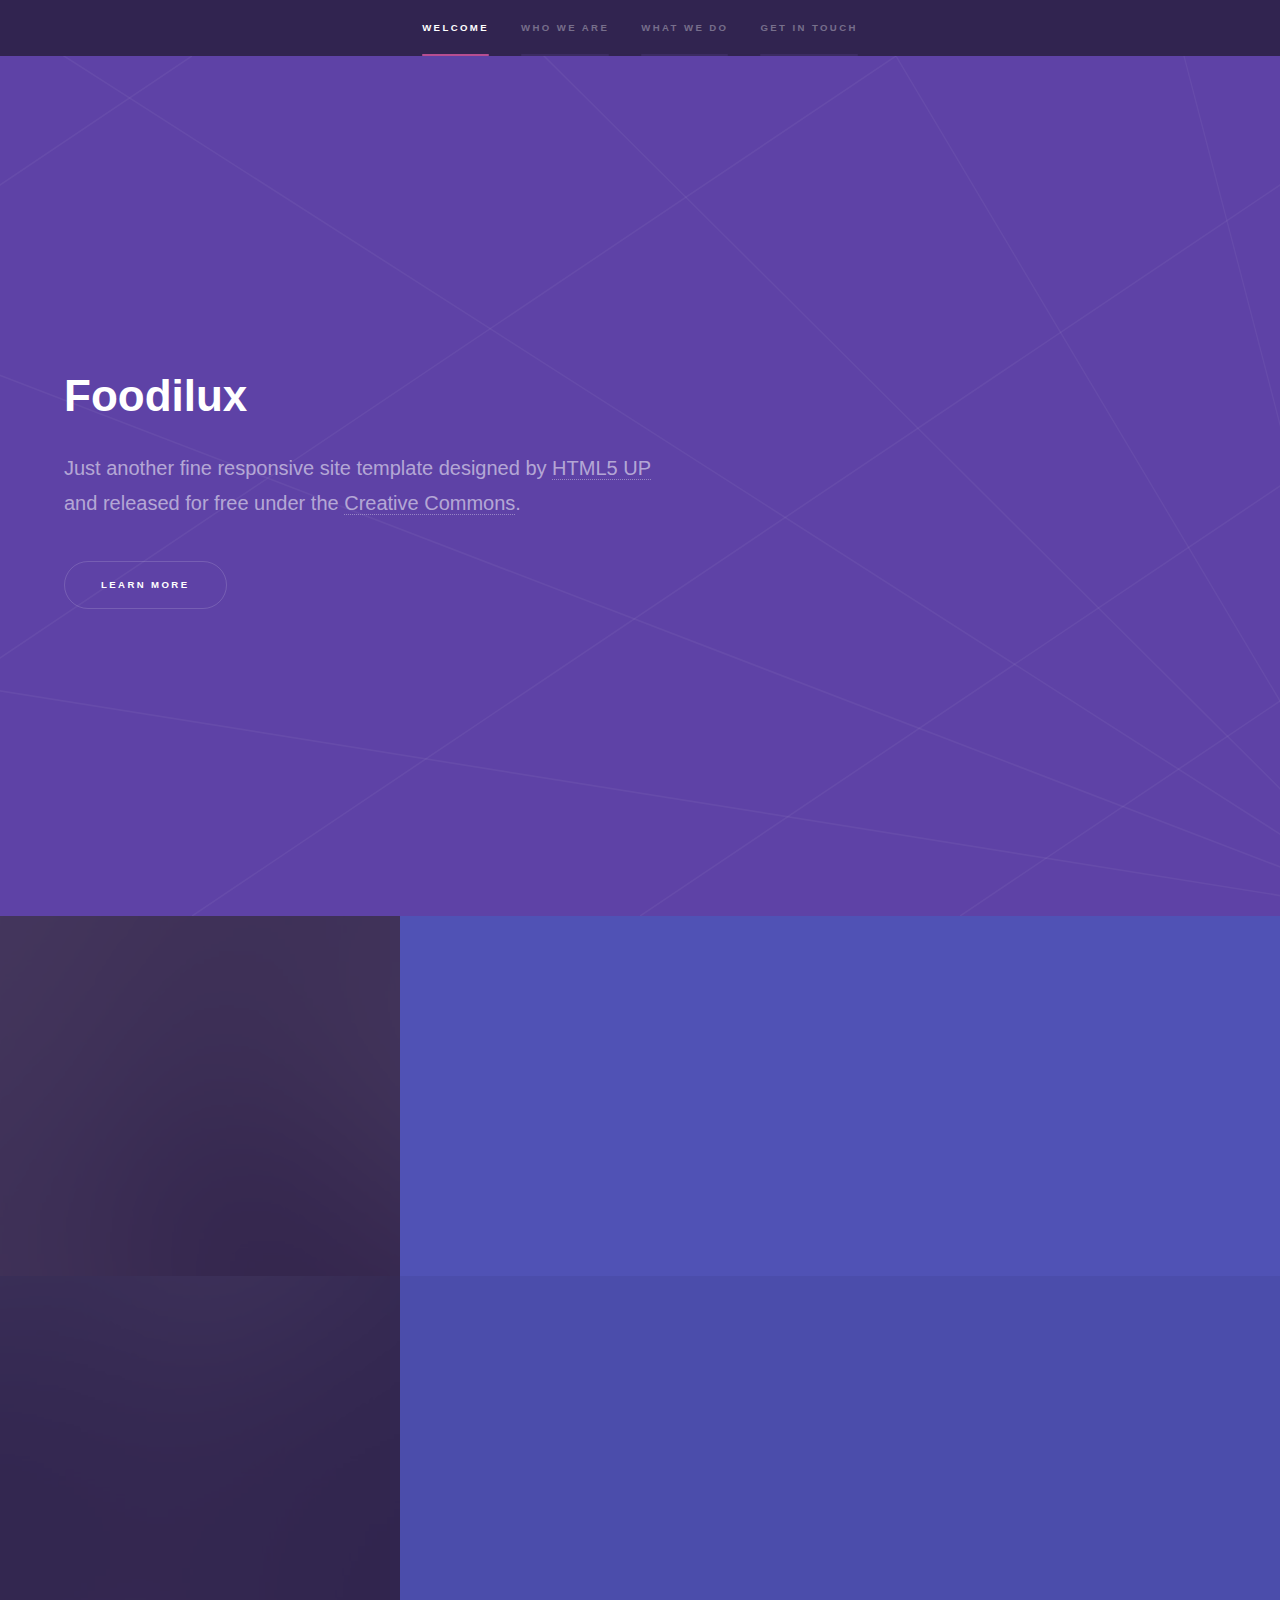
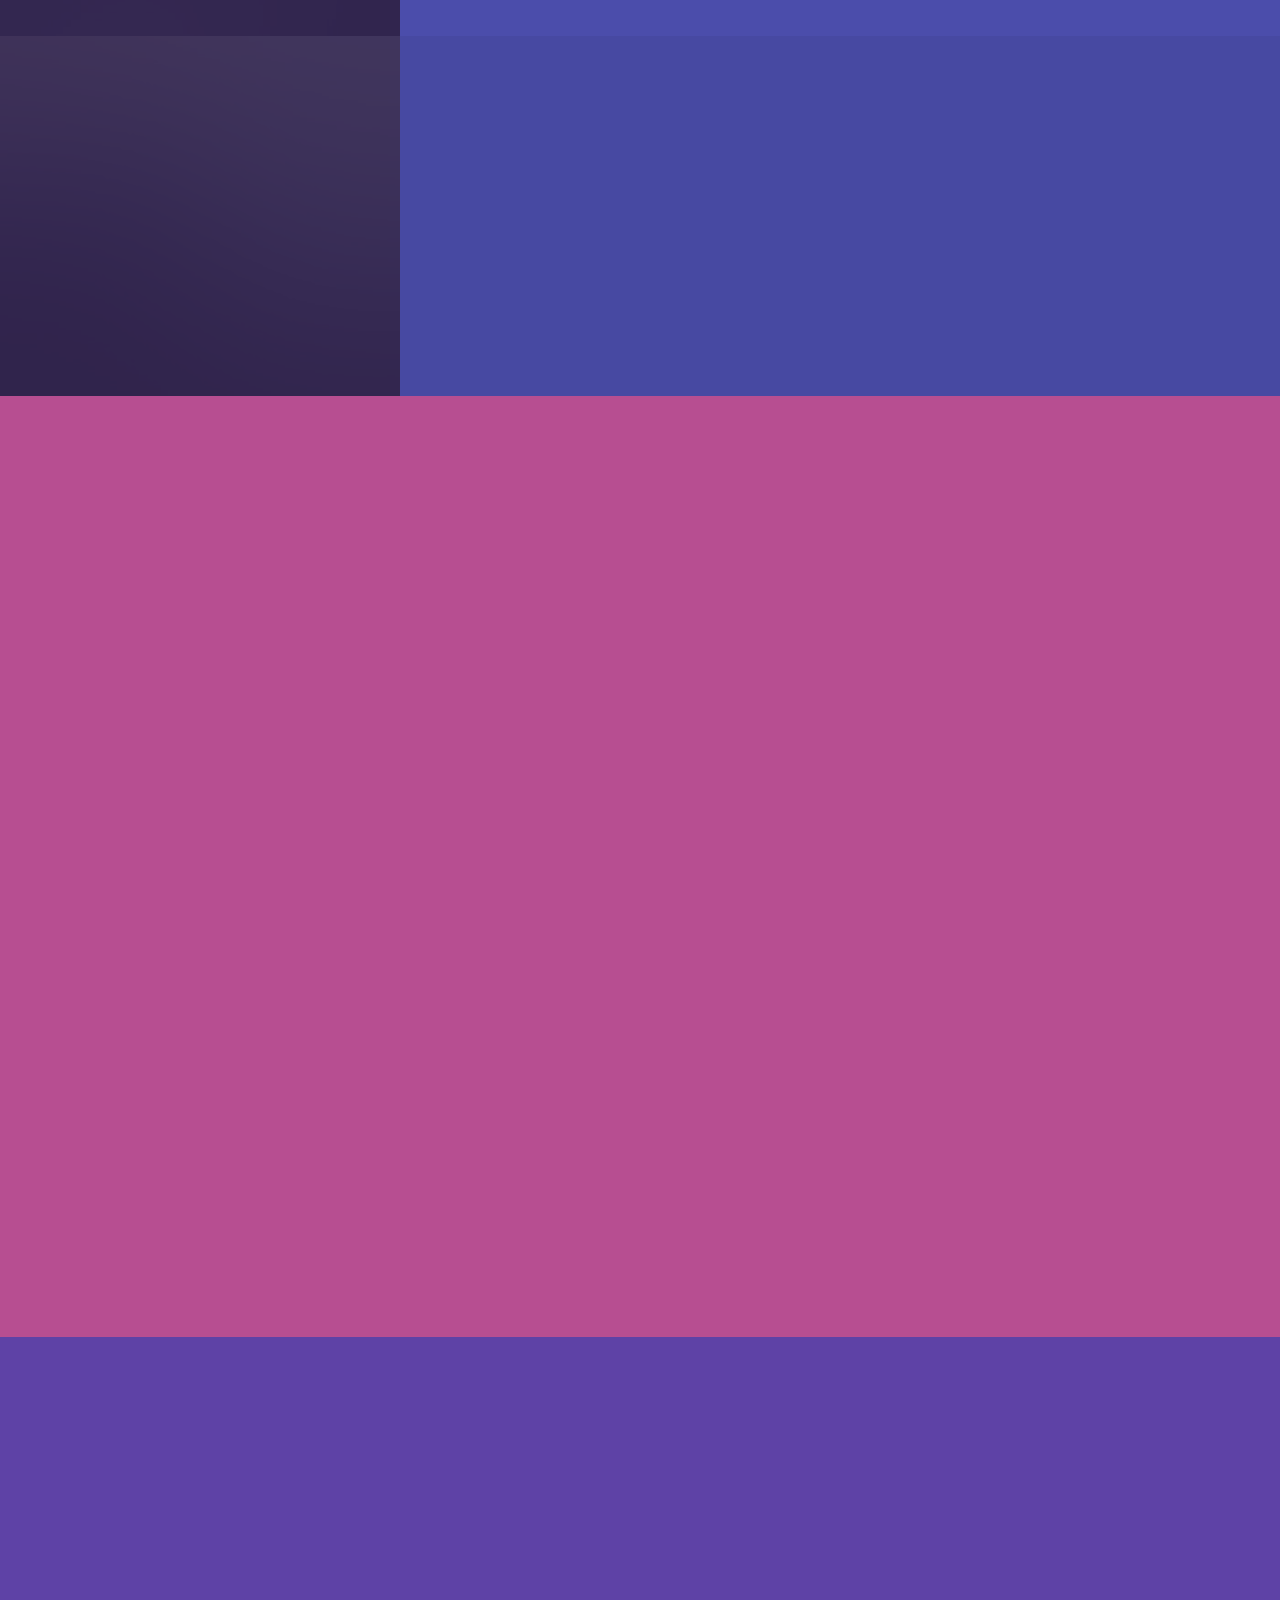
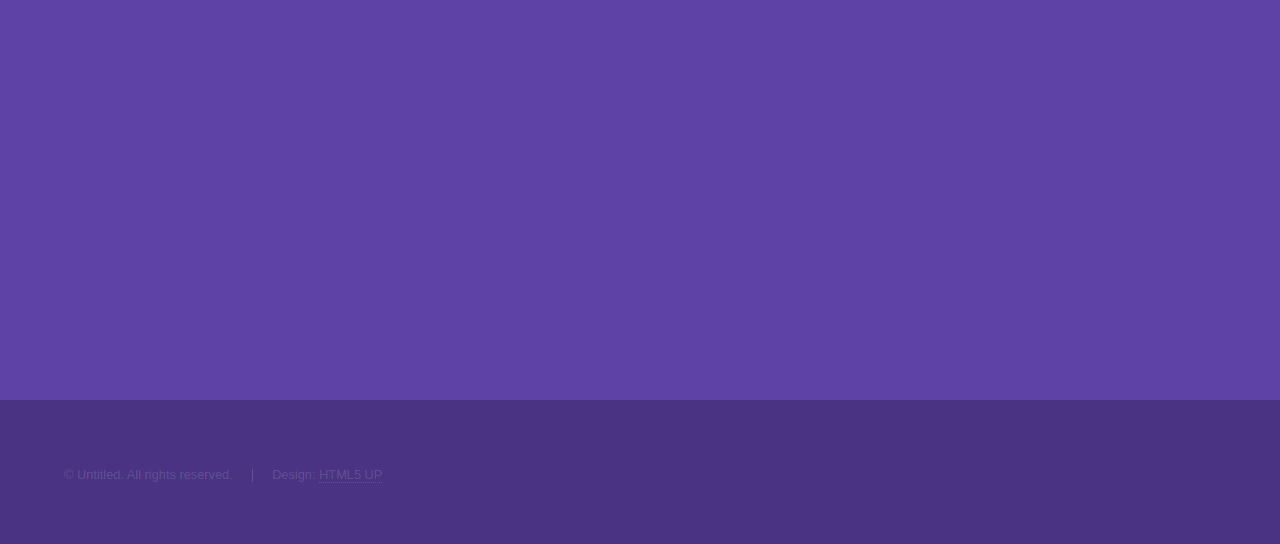
<file: index.html>
<!DOCTYPE HTML>
<!--
	Foodilux by HTML5 UP
	html5up.net | @ajlkn
	Free for personal and commercial use under the CCA 3.0 license (html5up.net/license)
-->
<html>
	<head>
		<title>Foodilux by HTML5 UP</title>
		<meta charset="utf-8" />
		<meta name="viewport" content="width=device-width, initial-scale=1, user-scalable=no" />
		<link rel="stylesheet" href="assets/css/main.css" />
		<noscript><link rel="stylesheet" href="assets/css/noscript.css" /></noscript>
	</head>
	<body class="is-preload">

		<!-- Sidebar -->
			<section id="sidebar">
				<div class="inner">
					<nav>
						<ul>
							<li><a href="#intro">Welcome</a></li>
							<li><a href="#one">Who we are</a></li>
							<li><a href="#two">What we do</a></li>
							<li><a href="#three">Get in touch</a></li>
						</ul>
					</nav>
				</div>
			</section>

		<!-- Wrapper -->
			<div id="wrapper">

				<!-- Intro -->
					<section id="intro" class="wrapper style1 fullscreen fade-up">
						<div class="inner">
							<h1>Foodilux</h1>
							<p>Just another fine responsive site template designed by <a href="http://html5up.net">HTML5 UP</a><br />
							and released for free under the <a href="http://html5up.net/license">Creative Commons</a>.</p>
							<ul class="actions">
								<li><a href="#one" class="button scrolly">Learn more</a></li>
							</ul>
						</div>
					</section>

				<!-- One -->
					<section id="one" class="wrapper style2 spotlights">
						<section>
							<a href="#" class="image"><img src="images/pic01.jpg" alt="" data-position="center center" /></a>
							<div class="content">
								<div class="inner">
									<h2>Sed ipsum dolor</h2>
									<p>Phasellus convallis elit id ullamcorper pulvinar. Duis aliquam turpis mauris, eu ultricies erat malesuada quis. Aliquam dapibus.</p>
									<ul class="actions">
										<li><a href="generic.html" class="button">Learn more</a></li>
									</ul>
								</div>
							</div>
						</section>
						<section>
							<a href="#" class="image"><img src="images/pic02.jpg" alt="" data-position="top center" /></a>
							<div class="content">
								<div class="inner">
									<h2>Feugiat consequat</h2>
									<p>Phasellus convallis elit id ullamcorper pulvinar. Duis aliquam turpis mauris, eu ultricies erat malesuada quis. Aliquam dapibus.</p>
									<ul class="actions">
										<li><a href="generic.html" class="button">Learn more</a></li>
									</ul>
								</div>
							</div>
						</section>
						<section>
							<a href="#" class="image"><img src="images/pic03.jpg" alt="" data-position="25% 25%" /></a>
							<div class="content">
								<div class="inner">
									<h2>Ultricies aliquam</h2>
									<p>Phasellus convallis elit id ullamcorper pulvinar. Duis aliquam turpis mauris, eu ultricies erat malesuada quis. Aliquam dapibus.</p>
									<ul class="actions">
										<li><a href="generic.html" class="button">Learn more</a></li>
									</ul>
								</div>
							</div>
						</section>
					</section>

				<!-- Two -->
					<section id="two" class="wrapper style3 fade-up">
						<div class="inner">
							<h2>What we do</h2>
							<p>Phasellus convallis elit id ullamcorper pulvinar. Duis aliquam turpis mauris, eu ultricies erat malesuada quis. Aliquam dapibus, lacus eget hendrerit bibendum, urna est aliquam sem, sit amet imperdiet est velit quis lorem.</p>
							<div class="features">
								<section>
									<span class="icon solid major fa-code"></span>
									<h3>Lorem ipsum amet</h3>
									<p>Phasellus convallis elit id ullam corper amet et pulvinar. Duis aliquam turpis mauris, sed ultricies erat dapibus.</p>
								</section>
								<section>
									<span class="icon solid major fa-lock"></span>
									<h3>Aliquam sed nullam</h3>
									<p>Phasellus convallis elit id ullam corper amet et pulvinar. Duis aliquam turpis mauris, sed ultricies erat dapibus.</p>
								</section>
								<section>
									<span class="icon solid major fa-cog"></span>
									<h3>Sed erat ullam corper</h3>
									<p>Phasellus convallis elit id ullam corper amet et pulvinar. Duis aliquam turpis mauris, sed ultricies erat dapibus.</p>
								</section>
								<section>
									<span class="icon solid major fa-desktop"></span>
									<h3>Veroeros quis lorem</h3>
									<p>Phasellus convallis elit id ullam corper amet et pulvinar. Duis aliquam turpis mauris, sed ultricies erat dapibus.</p>
								</section>
								<section>
									<span class="icon solid major fa-link"></span>
									<h3>Urna quis bibendum</h3>
									<p>Phasellus convallis elit id ullam corper amet et pulvinar. Duis aliquam turpis mauris, sed ultricies erat dapibus.</p>
								</section>
								<section>
									<span class="icon major fa-gem"></span>
									<h3>Aliquam urna dapibus</h3>
									<p>Phasellus convallis elit id ullam corper amet et pulvinar. Duis aliquam turpis mauris, sed ultricies erat dapibus.</p>
								</section>
							</div>
							<ul class="actions">
								<li><a href="generic.html" class="button">Learn more</a></li>
							</ul>
						</div>
					</section>

				<!-- Three -->
					<section id="three" class="wrapper style1 fade-up">
						<div class="inner">
							<h2>Get in touch</h2>
							<p>Phasellus convallis elit id ullamcorper pulvinar. Duis aliquam turpis mauris, eu ultricies erat malesuada quis. Aliquam dapibus, lacus eget hendrerit bibendum, urna est aliquam sem, sit amet imperdiet est velit quis lorem.</p>
							<div class="split style1">
								<section>
									<form method="post" action="#">
										<div class="fields">
											<div class="field half">
												<label for="name">Name</label>
												<input type="text" name="name" id="name" />
											</div>
											<div class="field half">
												<label for="email">Email</label>
												<input type="text" name="email" id="email" />
											</div>
											<div class="field">
												<label for="message">Message</label>
												<textarea name="message" id="message" rows="5"></textarea>
											</div>
										</div>
										<ul class="actions">
											<li><a href="" class="button submit">Send Message</a></li>
										</ul>
									</form>
								</section>
								<section>
									<ul class="contact">
										<li>
											<h3>Address</h3>
											<span>12345 Somewhere Road #654<br />
											Nashville, TN 00000-0000<br />
											USA</span>
										</li>
										<li>
											<h3>Email</h3>
											<a href="#">user@untitled.tld</a>
										</li>
										<li>
											<h3>Phone</h3>
											<span>(000) 000-0000</span>
										</li>
										<li>
											<h3>Social</h3>
											<ul class="icons">
												<li><a href="#" class="icon brands fa-twitter"><span class="label">Twitter</span></a></li>
												<li><a href="#" class="icon brands fa-facebook-f"><span class="label">Facebook</span></a></li>
												<li><a href="#" class="icon brands fa-github"><span class="label">GitHub</span></a></li>
												<li><a href="#" class="icon brands fa-instagram"><span class="label">Instagram</span></a></li>
												<li><a href="#" class="icon brands fa-linkedin-in"><span class="label">LinkedIn</span></a></li>
											</ul>
										</li>
									</ul>
								</section>
							</div>
						</div>
					</section>

			</div>

		<!-- Footer -->
			<footer id="footer" class="wrapper style1-alt">
				<div class="inner">
					<ul class="menu">
						<li>&copy; Untitled. All rights reserved.</li><li>Design: <a href="http://html5up.net">HTML5 UP</a></li>
					</ul>
				</div>
			</footer>

		<!-- Scripts -->
			<script src="assets/js/jquery.min.js"></script>
			<script src="assets/js/jquery.scrollex.min.js"></script>
			<script src="assets/js/jquery.scrolly.min.js"></script>
			<script src="assets/js/browser.min.js"></script>
			<script src="assets/js/breakpoints.min.js"></script>
			<script src="assets/js/util.js"></script>
			<script src="assets/js/main.js"></script>

	</body>
</html>
</file>
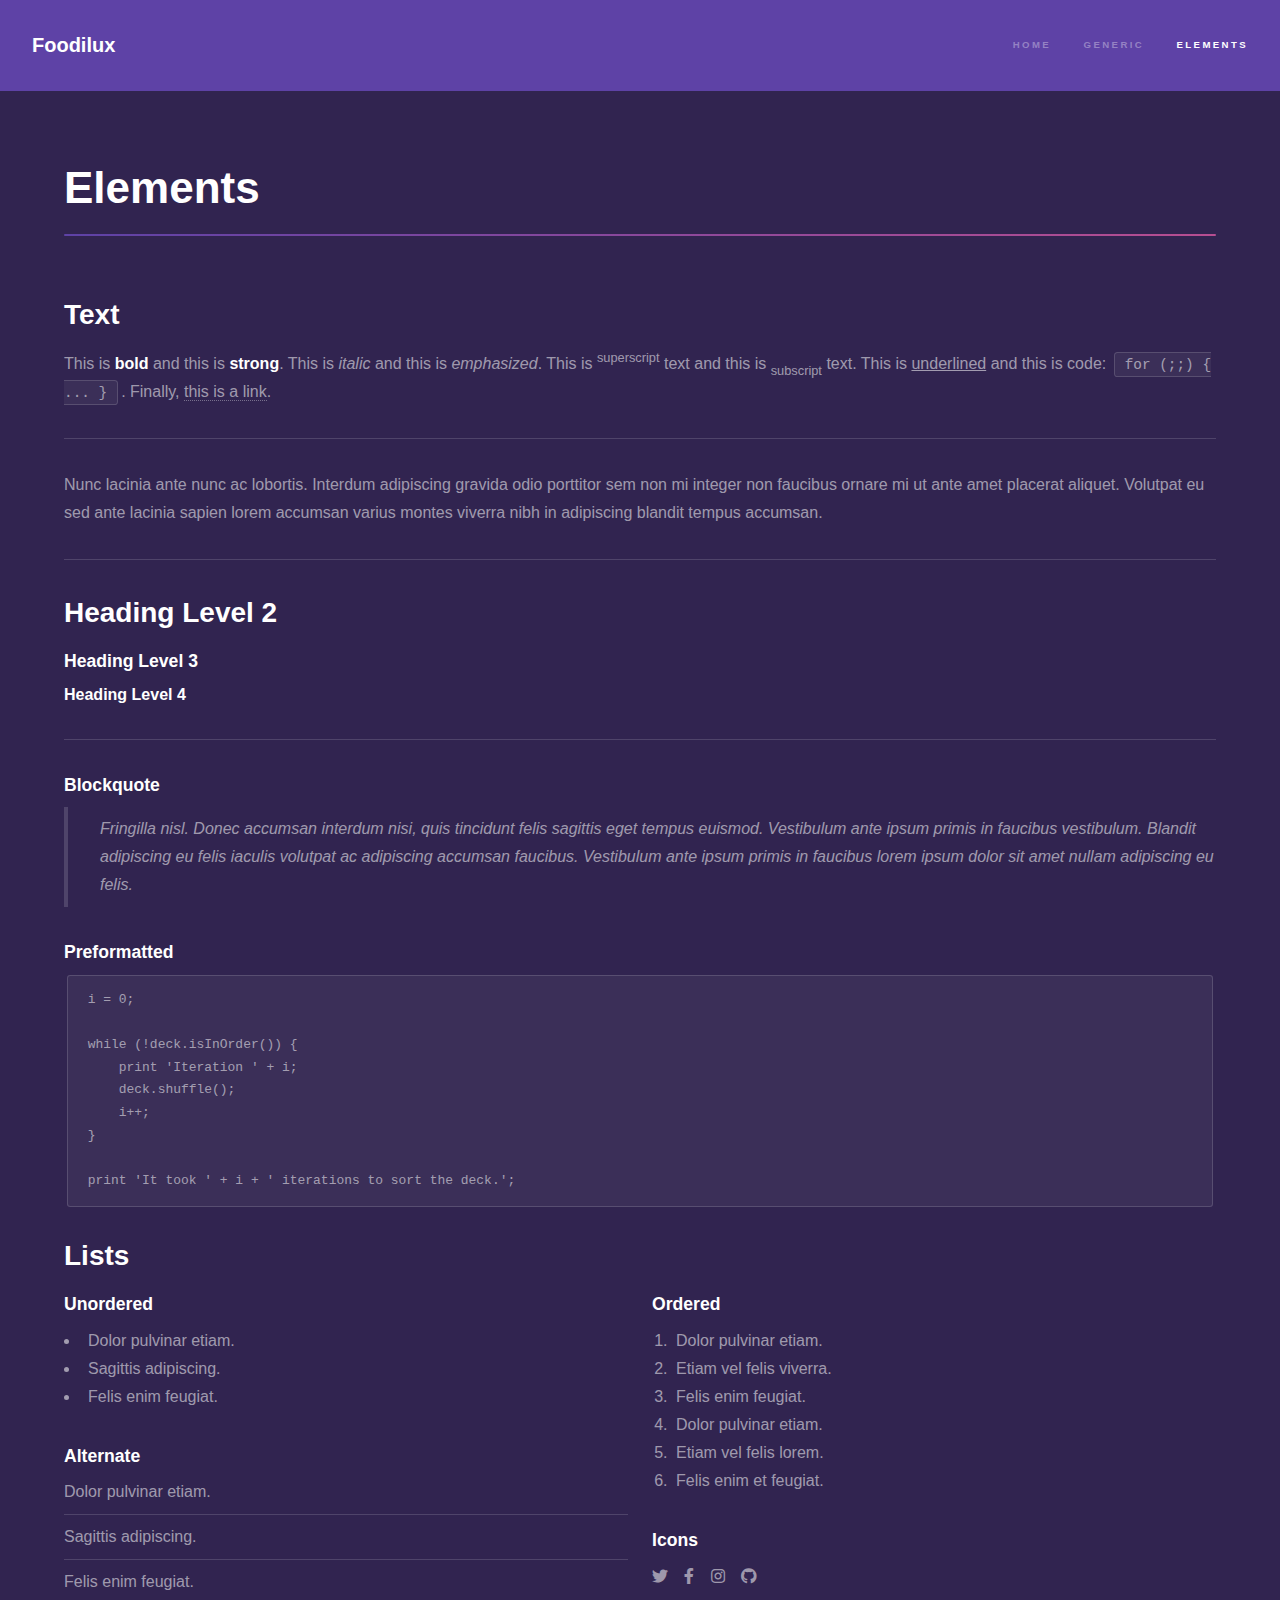
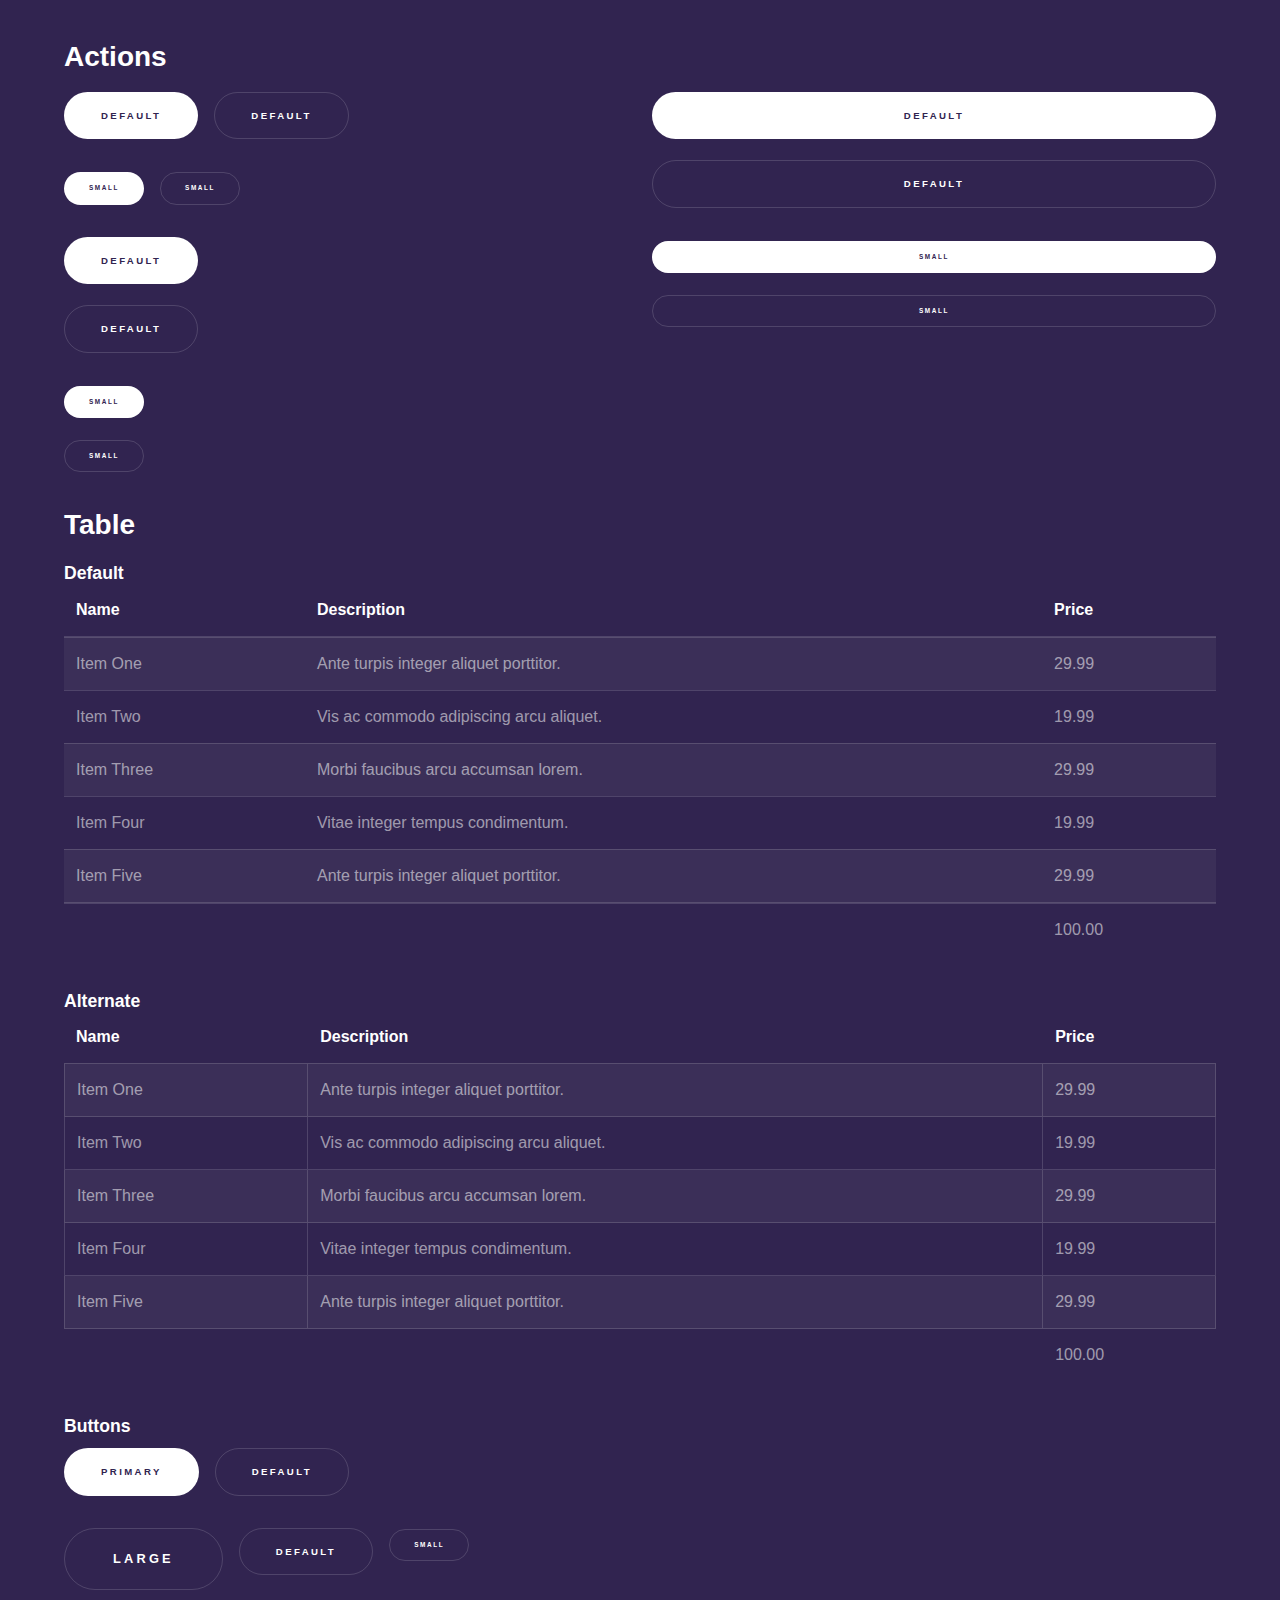
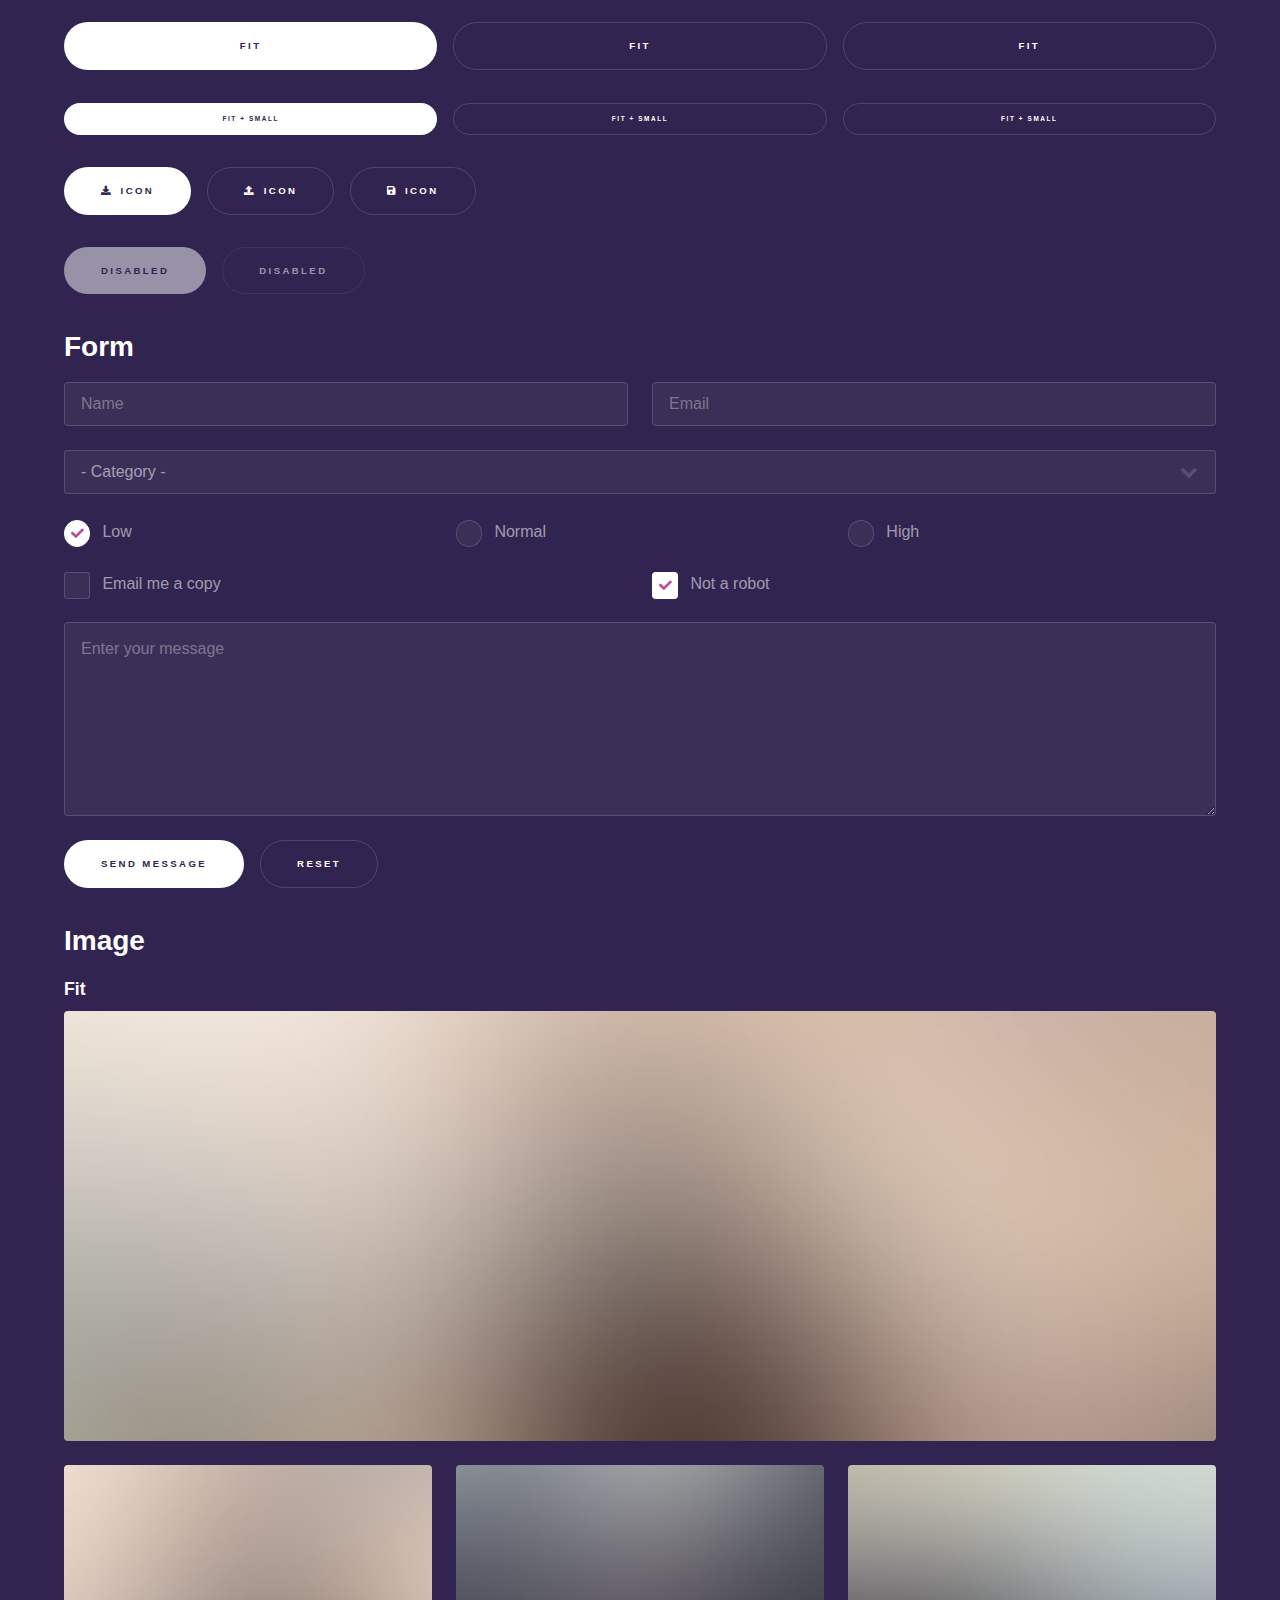
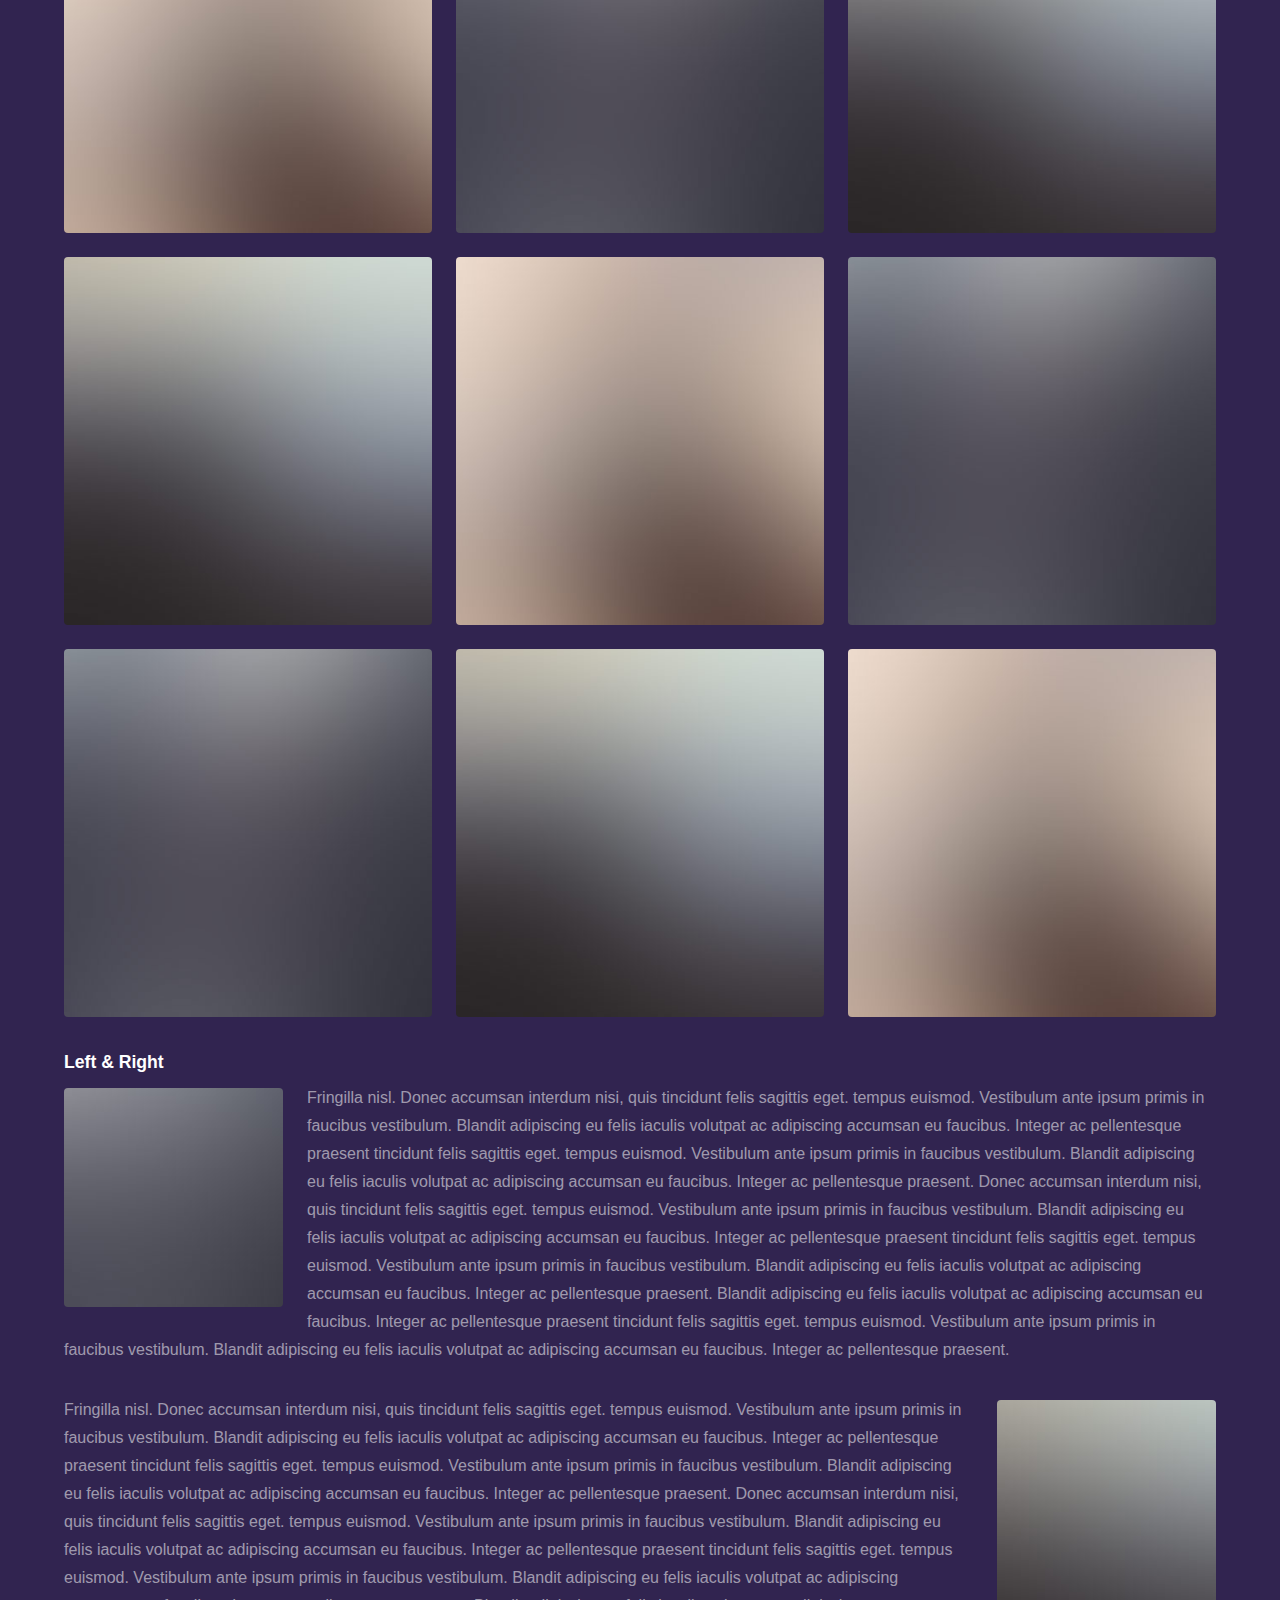
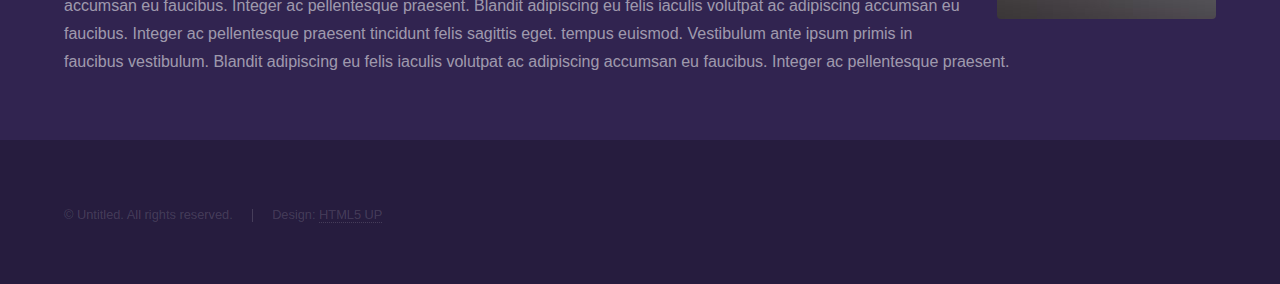
<file: elements.html>
<!DOCTYPE HTML>
<!--
	Foodilux by HTML5 UP
	html5up.net | @ajlkn
	Free for personal and commercial use under the CCA 3.0 license (html5up.net/license)
-->
<html>
	<head>
		<title>Elements - Foodilux by HTML5 UP</title>
		<meta charset="utf-8" />
		<meta name="viewport" content="width=device-width, initial-scale=1, user-scalable=no" />
		<link rel="stylesheet" href="assets/css/main.css" />
		<noscript><link rel="stylesheet" href="assets/css/noscript.css" /></noscript>
	</head>
	<body class="is-preload">

		<!-- Header -->
			<header id="header">
				<a href="index.html" class="title">Foodilux</a>
				<nav>
					<ul>
						<li><a href="index.html">Home</a></li>
						<li><a href="generic.html">Generic</a></li>
						<li><a href="elements.html"  class="active">Elements</a></li>
					</ul>
				</nav>
			</header>

		<!-- Wrapper -->
			<div id="wrapper">

				<!-- Main -->
					<section id="main" class="wrapper">
						<div class="inner">
							<h1 class="major">Elements</h1>

							<!-- Text -->
								<section>
									<h2>Text</h2>
									<p>This is <b>bold</b> and this is <strong>strong</strong>. This is <i>italic</i> and this is <em>emphasized</em>.
									This is <sup>superscript</sup> text and this is <sub>subscript</sub> text.
									This is <u>underlined</u> and this is code: <code>for (;;) { ... }</code>. Finally, <a href="#">this is a link</a>.</p>
									<hr />
									<p>Nunc lacinia ante nunc ac lobortis. Interdum adipiscing gravida odio porttitor sem non mi integer non faucibus ornare mi ut ante amet placerat aliquet. Volutpat eu sed ante lacinia sapien lorem accumsan varius montes viverra nibh in adipiscing blandit tempus accumsan.</p>
									<hr />
									<h2>Heading Level 2</h2>
									<h3>Heading Level 3</h3>
									<h4>Heading Level 4</h4>
									<hr />
									<h3>Blockquote</h3>
									<blockquote>Fringilla nisl. Donec accumsan interdum nisi, quis tincidunt felis sagittis eget tempus euismod. Vestibulum ante ipsum primis in faucibus vestibulum. Blandit adipiscing eu felis iaculis volutpat ac adipiscing accumsan faucibus. Vestibulum ante ipsum primis in faucibus lorem ipsum dolor sit amet nullam adipiscing eu felis.</blockquote>
									<h3>Preformatted</h3>
									<pre><code>i = 0;

while (!deck.isInOrder()) {
    print 'Iteration ' + i;
    deck.shuffle();
    i++;
}

print 'It took ' + i + ' iterations to sort the deck.';</code></pre>
								</section>

							<!-- Lists -->
								<section>
									<h2>Lists</h2>
									<div class="row">
										<div class="col-6 col-12-medium">
											<h3>Unordered</h3>
											<ul>
												<li>Dolor pulvinar etiam.</li>
												<li>Sagittis adipiscing.</li>
												<li>Felis enim feugiat.</li>
											</ul>
											<h3>Alternate</h3>
											<ul class="alt">
												<li>Dolor pulvinar etiam.</li>
												<li>Sagittis adipiscing.</li>
												<li>Felis enim feugiat.</li>
											</ul>
										</div>
										<div class="col-6 col-12-medium">
											<h3>Ordered</h3>
											<ol>
												<li>Dolor pulvinar etiam.</li>
												<li>Etiam vel felis viverra.</li>
												<li>Felis enim feugiat.</li>
												<li>Dolor pulvinar etiam.</li>
												<li>Etiam vel felis lorem.</li>
												<li>Felis enim et feugiat.</li>
											</ol>
											<h3>Icons</h3>
											<ul class="icons">
												<li><a href="#" class="icon brands fa-twitter"><span class="label">Twitter</span></a></li>
												<li><a href="#" class="icon brands fa-facebook-f"><span class="label">Facebook</span></a></li>
												<li><a href="#" class="icon brands fa-instagram"><span class="label">Instagram</span></a></li>
												<li><a href="#" class="icon brands fa-github"><span class="label">Github</span></a></li>
											</ul>
										</div>
									</div>
									<h2>Actions</h2>
									<div class="row">
										<div class="col-6 col-12-medium">
											<ul class="actions">
												<li><a href="#" class="button primary">Default</a></li>
												<li><a href="#" class="button">Default</a></li>
											</ul>
											<ul class="actions small">
												<li><a href="#" class="button primary small">Small</a></li>
												<li><a href="#" class="button small">Small</a></li>
											</ul>
											<ul class="actions stacked">
												<li><a href="#" class="button primary">Default</a></li>
												<li><a href="#" class="button">Default</a></li>
											</ul>
											<ul class="actions stacked">
												<li><a href="#" class="button primary small">Small</a></li>
												<li><a href="#" class="button small">Small</a></li>
											</ul>
										</div>
										<div class="col-6 col-12-medium">
											<ul class="actions stacked">
												<li><a href="#" class="button primary fit">Default</a></li>
												<li><a href="#" class="button fit">Default</a></li>
											</ul>
											<ul class="actions stacked">
												<li><a href="#" class="button primary small fit">Small</a></li>
												<li><a href="#" class="button small fit">Small</a></li>
											</ul>
										</div>
									</div>
								</section>

							<!-- Table -->
								<section>
									<h2>Table</h2>
									<h3>Default</h3>
									<div class="table-wrapper">
										<table>
											<thead>
												<tr>
													<th>Name</th>
													<th>Description</th>
													<th>Price</th>
												</tr>
											</thead>
											<tbody>
												<tr>
													<td>Item One</td>
													<td>Ante turpis integer aliquet porttitor.</td>
													<td>29.99</td>
												</tr>
												<tr>
													<td>Item Two</td>
													<td>Vis ac commodo adipiscing arcu aliquet.</td>
													<td>19.99</td>
												</tr>
												<tr>
													<td>Item Three</td>
													<td> Morbi faucibus arcu accumsan lorem.</td>
													<td>29.99</td>
												</tr>
												<tr>
													<td>Item Four</td>
													<td>Vitae integer tempus condimentum.</td>
													<td>19.99</td>
												</tr>
												<tr>
													<td>Item Five</td>
													<td>Ante turpis integer aliquet porttitor.</td>
													<td>29.99</td>
												</tr>
											</tbody>
											<tfoot>
												<tr>
													<td colspan="2"></td>
													<td>100.00</td>
												</tr>
											</tfoot>
										</table>
									</div>

									<h3>Alternate</h3>
									<div class="table-wrapper">
										<table class="alt">
											<thead>
												<tr>
													<th>Name</th>
													<th>Description</th>
													<th>Price</th>
												</tr>
											</thead>
											<tbody>
												<tr>
													<td>Item One</td>
													<td>Ante turpis integer aliquet porttitor.</td>
													<td>29.99</td>
												</tr>
												<tr>
													<td>Item Two</td>
													<td>Vis ac commodo adipiscing arcu aliquet.</td>
													<td>19.99</td>
												</tr>
												<tr>
													<td>Item Three</td>
													<td> Morbi faucibus arcu accumsan lorem.</td>
													<td>29.99</td>
												</tr>
												<tr>
													<td>Item Four</td>
													<td>Vitae integer tempus condimentum.</td>
													<td>19.99</td>
												</tr>
												<tr>
													<td>Item Five</td>
													<td>Ante turpis integer aliquet porttitor.</td>
													<td>29.99</td>
												</tr>
											</tbody>
											<tfoot>
												<tr>
													<td colspan="2"></td>
													<td>100.00</td>
												</tr>
											</tfoot>
										</table>
									</div>
								</section>

							<!-- Buttons -->
								<section>
									<h3>Buttons</h3>
									<ul class="actions">
										<li><a href="#" class="button primary">Primary</a></li>
										<li><a href="#" class="button">Default</a></li>
									</ul>
									<ul class="actions">
										<li><a href="#" class="button large">Large</a></li>
										<li><a href="#" class="button">Default</a></li>
										<li><a href="#" class="button small">Small</a></li>
									</ul>
									<ul class="actions fit">
										<li><a href="#" class="button primary fit">Fit</a></li>
										<li><a href="#" class="button fit">Fit</a></li>
										<li><a href="#" class="button fit">Fit</a></li>
									</ul>
									<ul class="actions fit small">
										<li><a href="#" class="button primary fit small">Fit + Small</a></li>
										<li><a href="#" class="button fit small">Fit + Small</a></li>
										<li><a href="#" class="button fit small">Fit + Small</a></li>
									</ul>
									<ul class="actions">
										<li><a href="#" class="button primary icon solid fa-download">Icon</a></li>
										<li><a href="#" class="button icon solid fa-upload">Icon</a></li>
										<li><a href="#" class="button icon solid fa-save">Icon</a></li>
									</ul>
									<ul class="actions">
										<li><span class="button primary disabled">Disabled</span></li>
										<li><span class="button disabled">Disabled</span></li>
									</ul>
								</section>

							<!-- Form -->
								<section>
									<h2>Form</h2>
									<form method="post" action="#">
										<div class="row gtr-uniform">
											<div class="col-6 col-12-xsmall">
												<input type="text" name="demo-name" id="demo-name" value="" placeholder="Name" />
											</div>
											<div class="col-6 col-12-xsmall">
												<input type="email" name="demo-email" id="demo-email" value="" placeholder="Email" />
											</div>
											<div class="col-12">
												<select name="demo-category" id="demo-category">
													<option value="">- Category -</option>
													<option value="1">Manufacturing</option>
													<option value="1">Shipping</option>
													<option value="1">Administration</option>
													<option value="1">Human Resources</option>
												</select>
											</div>
											<div class="col-4 col-12-small">
												<input type="radio" id="demo-priority-low" name="demo-priority" checked>
												<label for="demo-priority-low">Low</label>
											</div>
											<div class="col-4 col-12-small">
												<input type="radio" id="demo-priority-normal" name="demo-priority">
												<label for="demo-priority-normal">Normal</label>
											</div>
											<div class="col-4 col-12-small">
												<input type="radio" id="demo-priority-high" name="demo-priority">
												<label for="demo-priority-high">High</label>
											</div>
											<div class="col-6 col-12-small">
												<input type="checkbox" id="demo-copy" name="demo-copy">
												<label for="demo-copy">Email me a copy</label>
											</div>
											<div class="col-6 col-12-small">
												<input type="checkbox" id="demo-human" name="demo-human" checked>
												<label for="demo-human">Not a robot</label>
											</div>
											<div class="col-12">
												<textarea name="demo-message" id="demo-message" placeholder="Enter your message" rows="6"></textarea>
											</div>
											<div class="col-12">
												<ul class="actions">
													<li><input type="submit" value="Send Message" class="primary" /></li>
													<li><input type="reset" value="Reset" /></li>
												</ul>
											</div>
										</div>
									</form>
								</section>

							<!-- Image -->
								<section>
									<h2>Image</h2>
									<h3>Fit</h3>
									<div class="box alt">
										<div class="row gtr-uniform">
											<div class="col-12"><span class="image fit"><img src="images/pic04.jpg" alt="" /></span></div>
											<div class="col-4"><span class="image fit"><img src="images/pic01.jpg" alt="" /></span></div>
											<div class="col-4"><span class="image fit"><img src="images/pic02.jpg" alt="" /></span></div>
											<div class="col-4"><span class="image fit"><img src="images/pic03.jpg" alt="" /></span></div>
											<div class="col-4"><span class="image fit"><img src="images/pic03.jpg" alt="" /></span></div>
											<div class="col-4"><span class="image fit"><img src="images/pic01.jpg" alt="" /></span></div>
											<div class="col-4"><span class="image fit"><img src="images/pic02.jpg" alt="" /></span></div>
											<div class="col-4"><span class="image fit"><img src="images/pic02.jpg" alt="" /></span></div>
											<div class="col-4"><span class="image fit"><img src="images/pic03.jpg" alt="" /></span></div>
											<div class="col-4"><span class="image fit"><img src="images/pic01.jpg" alt="" /></span></div>
										</div>
									</div>
									<h3>Left &amp; Right</h3>
									<p><span class="image left"><img src="images/pic05.jpg" alt="" /></span>Fringilla nisl. Donec accumsan interdum nisi, quis tincidunt felis sagittis eget. tempus euismod. Vestibulum ante ipsum primis in faucibus vestibulum. Blandit adipiscing eu felis iaculis volutpat ac adipiscing accumsan eu faucibus. Integer ac pellentesque praesent tincidunt felis sagittis eget. tempus euismod. Vestibulum ante ipsum primis in faucibus vestibulum. Blandit adipiscing eu felis iaculis volutpat ac adipiscing accumsan eu faucibus. Integer ac pellentesque praesent. Donec accumsan interdum nisi, quis tincidunt felis sagittis eget. tempus euismod. Vestibulum ante ipsum primis in faucibus vestibulum. Blandit adipiscing eu felis iaculis volutpat ac adipiscing accumsan eu faucibus. Integer ac pellentesque praesent tincidunt felis sagittis eget. tempus euismod. Vestibulum ante ipsum primis in faucibus vestibulum. Blandit adipiscing eu felis iaculis volutpat ac adipiscing accumsan eu faucibus. Integer ac pellentesque praesent. Blandit adipiscing eu felis iaculis volutpat ac adipiscing accumsan eu faucibus. Integer ac pellentesque praesent tincidunt felis sagittis eget. tempus euismod. Vestibulum ante ipsum primis in faucibus vestibulum. Blandit adipiscing eu felis iaculis volutpat ac adipiscing accumsan eu faucibus. Integer ac pellentesque praesent.</p>
									<p><span class="image right"><img src="images/pic06.jpg" alt="" /></span>Fringilla nisl. Donec accumsan interdum nisi, quis tincidunt felis sagittis eget. tempus euismod. Vestibulum ante ipsum primis in faucibus vestibulum. Blandit adipiscing eu felis iaculis volutpat ac adipiscing accumsan eu faucibus. Integer ac pellentesque praesent tincidunt felis sagittis eget. tempus euismod. Vestibulum ante ipsum primis in faucibus vestibulum. Blandit adipiscing eu felis iaculis volutpat ac adipiscing accumsan eu faucibus. Integer ac pellentesque praesent. Donec accumsan interdum nisi, quis tincidunt felis sagittis eget. tempus euismod. Vestibulum ante ipsum primis in faucibus vestibulum. Blandit adipiscing eu felis iaculis volutpat ac adipiscing accumsan eu faucibus. Integer ac pellentesque praesent tincidunt felis sagittis eget. tempus euismod. Vestibulum ante ipsum primis in faucibus vestibulum. Blandit adipiscing eu felis iaculis volutpat ac adipiscing accumsan eu faucibus. Integer ac pellentesque praesent. Blandit adipiscing eu felis iaculis volutpat ac adipiscing accumsan eu faucibus. Integer ac pellentesque praesent tincidunt felis sagittis eget. tempus euismod. Vestibulum ante ipsum primis in faucibus vestibulum. Blandit adipiscing eu felis iaculis volutpat ac adipiscing accumsan eu faucibus. Integer ac pellentesque praesent.</p>
								</section>

						</div>
					</section>

			</div>

		<!-- Footer -->
			<footer id="footer" class="wrapper alt">
				<div class="inner">
					<ul class="menu">
						<li>&copy; Untitled. All rights reserved.</li><li>Design: <a href="http://html5up.net">HTML5 UP</a></li>
					</ul>
				</div>
			</footer>

		<!-- Scripts -->
			<script src="assets/js/jquery.min.js"></script>
			<script src="assets/js/jquery.scrollex.min.js"></script>
			<script src="assets/js/jquery.scrolly.min.js"></script>
			<script src="assets/js/browser.min.js"></script>
			<script src="assets/js/breakpoints.min.js"></script>
			<script src="assets/js/util.js"></script>
			<script src="assets/js/main.js"></script>

	</body>
</html>
</file>
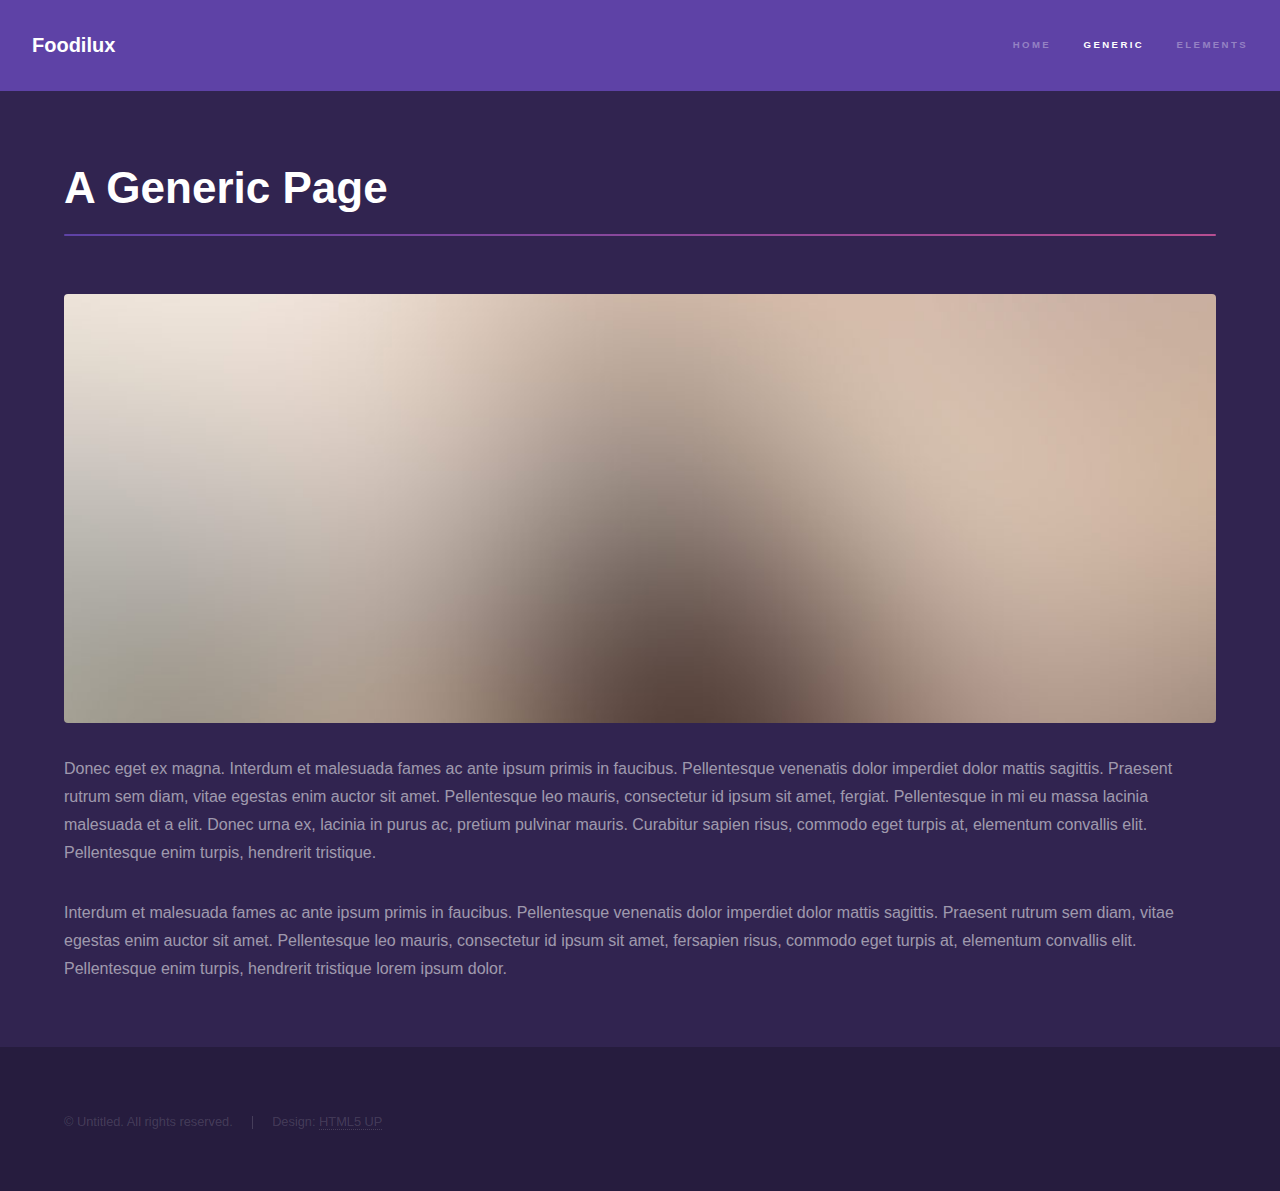
<file: generic.html>
<!DOCTYPE HTML>
<!--
	Foodilux by HTML5 UP
	html5up.net | @ajlkn
	Free for personal and commercial use under the CCA 3.0 license (html5up.net/license)
-->
<html>
	<head>
		<title>Generic - Foodilux by HTML5 UP</title>
		<meta charset="utf-8" />
		<meta name="viewport" content="width=device-width, initial-scale=1, user-scalable=no" />
		<link rel="stylesheet" href="assets/css/main.css" />
		<noscript><link rel="stylesheet" href="assets/css/noscript.css" /></noscript>
	</head>
	<body class="is-preload">

		<!-- Header -->
			<header id="header">
				<a href="index.html" class="title">Foodilux</a>
				<nav>
					<ul>
						<li><a href="index.html">Home</a></li>
						<li><a href="generic.html" class="active">Generic</a></li>
						<li><a href="elements.html">Elements</a></li>
					</ul>
				</nav>
			</header>

		<!-- Wrapper -->
			<div id="wrapper">

				<!-- Main -->
					<section id="main" class="wrapper">
						<div class="inner">
							<h1 class="major">A Generic Page</h1>
							<span class="image fit"><img src="images/pic04.jpg" alt="" /></span>
							<p>Donec eget ex magna. Interdum et malesuada fames ac ante ipsum primis in faucibus. Pellentesque venenatis dolor imperdiet dolor mattis sagittis. Praesent rutrum sem diam, vitae egestas enim auctor sit amet. Pellentesque leo mauris, consectetur id ipsum sit amet, fergiat. Pellentesque in mi eu massa lacinia malesuada et a elit. Donec urna ex, lacinia in purus ac, pretium pulvinar mauris. Curabitur sapien risus, commodo eget turpis at, elementum convallis elit. Pellentesque enim turpis, hendrerit tristique.</p>
							<p>Interdum et malesuada fames ac ante ipsum primis in faucibus. Pellentesque venenatis dolor imperdiet dolor mattis sagittis. Praesent rutrum sem diam, vitae egestas enim auctor sit amet. Pellentesque leo mauris, consectetur id ipsum sit amet, fersapien risus, commodo eget turpis at, elementum convallis elit. Pellentesque enim turpis, hendrerit tristique lorem ipsum dolor.</p>
						</div>
					</section>

			</div>

		<!-- Footer -->
			<footer id="footer" class="wrapper alt">
				<div class="inner">
					<ul class="menu">
						<li>&copy; Untitled. All rights reserved.</li><li>Design: <a href="http://html5up.net">HTML5 UP</a></li>
					</ul>
				</div>
			</footer>

		<!-- Scripts -->
			<script src="assets/js/jquery.min.js"></script>
			<script src="assets/js/jquery.scrollex.min.js"></script>
			<script src="assets/js/jquery.scrolly.min.js"></script>
			<script src="assets/js/browser.min.js"></script>
			<script src="assets/js/breakpoints.min.js"></script>
			<script src="assets/js/util.js"></script>
			<script src="assets/js/main.js"></script>

	</body>
</html>
</file>
<file: assets/css/noscript.css>
/*
	Foodilux by HTML5 UP
	html5up.net | @ajlkn
	Free for personal and commercial use under the CCA 3.0 license (html5up.net/license)
*/

/* Spotlights */

	.spotlights > section > .image:before {
		opacity: 0 !important;
	}

	.spotlights > section > .content > .inner {
		-moz-transform: none !important;
		-webkit-transform: none !important;
		-ms-transform: none !important;
		transform: none !important;
		opacity: 1 !important;
	}

/* Wrapper */

	.wrapper > .inner {
		opacity: 1 !important;
		-moz-transform: none !important;
		-webkit-transform: none !important;
		-ms-transform: none !important;
		transform: none !important;
	}

/* Sidebar */

	#sidebar > .inner {
		opacity: 1 !important;
	}

	#sidebar nav > ul > li {
		-moz-transform: none !important;
		-webkit-transform: none !important;
		-ms-transform: none !important;
		transform: none !important;
		opacity: 1 !important;
	}
</file>
<file: assets/css/main.css>
@import url(fontawesome-all.min.css);

/*
	Foodilux by HTML5 UP
	html5up.net | @ajlkn
	Free for personal and commercial use under the CCA 3.0 license (html5up.net/license)
*/

html, body, div, span, applet, object,
iframe, h1, h2, h3, h4, h5, h6, p, blockquote,
pre, a, abbr, acronym, address, big, cite,
code, del, dfn, em, img, ins, kbd, q, s, samp,
small, strike, strong, sub, sup, tt, var, b,
u, i, center, dl, dt, dd, ol, ul, li, fieldset,
form, label, legend, table, caption, tbody,
tfoot, thead, tr, th, td, article, aside,
canvas, details, embed, figure, figcaption,
footer, header, hgroup, menu, nav, output, ruby,
section, summary, time, mark, audio, video {
	margin: 0;
	padding: 0;
	border: 0;
	font-size: 100%;
	font: inherit;
	vertical-align: baseline;}

article, aside, details, figcaption, figure,
footer, header, hgroup, menu, nav, section {
	display: block;}

body {
	line-height: 1;
}

ol, ul {
	list-style: none;
}

blockquote, q {
	quotes: none;
}

	blockquote:before, blockquote:after, q:before, q:after {
		content: '';
		content: none;
	}

table {
	border-collapse: collapse;
	border-spacing: 0;
}

body {
	-webkit-text-size-adjust: none;
}

mark {
	background-color: transparent;
	color: inherit;
}

input::-moz-focus-inner {
	border: 0;
	padding: 0;
}

input, select, textarea {
	-moz-appearance: none;
	-webkit-appearance: none;
	-ms-appearance: none;
	appearance: none;
}

/* Basic */

	@-ms-viewport {
		width: device-width;
	}

	body {
		-ms-overflow-style: scrollbar;
	}

	@media screen and (max-width: 480px) {

		html, body {
			min-width: 320px;
		}

	}

	html {
		box-sizing: border-box;
	}

	*, *:before, *:after {
		box-sizing: inherit;
	}

	body {
		background: #312450;
	}

		body.is-preload *, body.is-preload *:before, body.is-preload *:after {
			-moz-animation: none !important;
			-webkit-animation: none !important;
			-ms-animation: none !important;
			animation: none !important;
			-moz-transition: none !important;
			-webkit-transition: none !important;
			-ms-transition: none !important;
			transition: none !important;
		}

/* Type */

	body, input, select, textarea {
		color: rgba(255, 255, 255, 0.55);
		font-family: Arial, Helvetica, sans-serif;
		font-size: 16.5pt;
		font-weight: normal;
		line-height: 1.75;
	}

		@media screen and (max-width: 1680px) {

			body, input, select, textarea {
				font-size: 13pt;
			}

		}

		@media screen and (max-width: 1280px) {

			body, input, select, textarea {
				font-size: 12pt;
			}

		}

		@media screen and (max-width: 360px) {

			body, input, select, textarea {
				font-size: 11pt;
			}

		}

	a {
		-moz-transition: color 0.2s ease, border-bottom-color 0.2s ease;
		-webkit-transition: color 0.2s ease, border-bottom-color 0.2s ease;
		-ms-transition: color 0.2s ease, border-bottom-color 0.2s ease;
		transition: color 0.2s ease, border-bottom-color 0.2s ease;
		border-bottom: dotted 1px rgba(255, 255, 255, 0.35);
		color: inherit;
		text-decoration: none;
	}

		a:hover {
			border-bottom-color: transparent;
			color: #ffffff;
		}

	strong, b {
		color: #ffffff;
		font-weight: bold;
	}

	em, i {
		font-style: italic;
	}

	p {
		margin: 0 0 2em 0;
	}

	h1, h2, h3, h4, h5, h6 {
		color: #ffffff;
		font-weight: bold;
		line-height: 1.5;
		margin: 0 0 0.5em 0;
	}

		h1 a, h2 a, h3 a, h4 a, h5 a, h6 a {
			color: inherit;
			text-decoration: none;
		}

	h1 {
		font-size: 2.75em;
	}

		h1.major {
			margin: 0 0 1.3em 0;
			position: relative;
			padding-bottom: 0.35em;
		}

			h1.major:after {
				background-image: -moz-linear-gradient(to right, #5e42a6, #b74e91);
				background-image: -webkit-linear-gradient(to right, #5e42a6, #b74e91);
				background-image: -ms-linear-gradient(to right, #5e42a6, #b74e91);
				background-image: linear-gradient(to right, #5e42a6, #b74e91);
				-moz-transition: max-width 0.2s ease;
				-webkit-transition: max-width 0.2s ease;
				-ms-transition: max-width 0.2s ease;
				transition: max-width 0.2s ease;
				border-radius: 0.2em;
				bottom: 0;
				content: '';
				height: 0.05em;
				position: absolute;
				right: 0;
				width: 100%;
			}

	h2 {
		font-size: 1.75em;
	}

	h3 {
		font-size: 1.1em;
	}

	h4 {
		font-size: 1em;
	}

	h5 {
		font-size: 0.8em;
	}

	h6 {
		font-size: 0.6em;
	}

	@media screen and (max-width: 736px) {

		h1 {
			font-size: 2em;
		}

		h2 {
			font-size: 1.25em;
		}

		h3 {
			font-size: 1em;
		}

		h4 {
			font-size: 0.8em;
		}

		h5 {
			font-size: 0.6em;
		}

		h6 {
			font-size: 0.6em;
		}

	}

	sub {
		font-size: 0.8em;
		position: relative;
		top: 0.5em;
	}

	sup {
		font-size: 0.8em;
		position: relative;
		top: -0.5em;
	}

	blockquote {
		border-left: solid 4px rgba(255, 255, 255, 0.15);
		font-style: italic;
		margin: 0 0 2em 0;
		padding: 0.5em 0 0.5em 2em;
	}

	code {
		background: rgba(255, 255, 255, 0.05);
		border-radius: 0.25em;
		border: solid 1px rgba(255, 255, 255, 0.15);
		font-family: "Courier New", monospace;
		font-size: 0.9em;
		margin: 0 0.25em;
		padding: 0.25em 0.65em;
	}

	pre {
		-webkit-overflow-scrolling: touch;
		font-family: "Courier New", monospace;
		font-size: 0.9em;
		margin: 0 0 2em 0;
	}

		pre code {
			display: block;
			line-height: 1.75em;
			padding: 1em 1.5em;
			overflow-x: auto;
		}

	hr {
		border: 0;
		border-bottom: solid 1px rgba(255, 255, 255, 0.15);
		margin: 2em 0;
	}

		hr.major {
			margin: 3em 0;
		}

	.align-left {
		text-align: left;
	}

	.align-center {
		text-align: center;
	}

	.align-right {
		text-align: right;
	}

/* Row */

	.row {
		display: flex;
		flex-wrap: wrap;
		box-sizing: border-box;
		align-items: stretch;
	}

		.row > * {
			box-sizing: border-box;
		}

		.row.gtr-uniform > * > :last-child {
			margin-bottom: 0;
		}

		.row.aln-left {
			justify-content: flex-start;
		}

		.row.aln-center {
			justify-content: center;
		}

		.row.aln-right {
			justify-content: flex-end;
		}

		.row.aln-top {
			align-items: flex-start;
		}

		.row.aln-middle {
			align-items: center;
		}

		.row.aln-bottom {
			align-items: flex-end;
		}

		.row > .imp {
			order: -1;
		}

		.row > .col-1 {
			width: 8.33333%;
		}

		.row > .off-1 {
			margin-left: 8.33333%;
		}

		.row > .col-2 {
			width: 16.66667%;
		}

		.row > .off-2 {
			margin-left: 16.66667%;
		}

		.row > .col-3 {
			width: 25%;
		}

		.row > .off-3 {
			margin-left: 25%;
		}

		.row > .col-4 {
			width: 33.33333%;
		}

		.row > .off-4 {
			margin-left: 33.33333%;
		}

		.row > .col-5 {
			width: 41.66667%;
		}

		.row > .off-5 {
			margin-left: 41.66667%;
		}

		.row > .col-6 {
			width: 50%;
		}

		.row > .off-6 {
			margin-left: 50%;
		}

		.row > .col-7 {
			width: 58.33333%;
		}

		.row > .off-7 {
			margin-left: 58.33333%;
		}

		.row > .col-8 {
			width: 66.66667%;
		}

		.row > .off-8 {
			margin-left: 66.66667%;
		}

		.row > .col-9 {
			width: 75%;
		}

		.row > .off-9 {
			margin-left: 75%;
		}

		.row > .col-10 {
			width: 83.33333%;
		}

		.row > .off-10 {
			margin-left: 83.33333%;
		}

		.row > .col-11 {
			width: 91.66667%;
		}

		.row > .off-11 {
			margin-left: 91.66667%;
		}

		.row > .col-12 {
			width: 100%;
		}

		.row > .off-12 {
			margin-left: 100%;
		}

		.row.gtr-0 {
			margin-top: 0;
			margin-left: 0em;
		}

			.row.gtr-0 > * {
				padding: 0 0 0 0em;
			}

			.row.gtr-0.gtr-uniform {
				margin-top: 0em;
			}

				.row.gtr-0.gtr-uniform > * {
					padding-top: 0em;
				}

		.row.gtr-25 {
			margin-top: 0;
			margin-left: -0.375em;
		}

			.row.gtr-25 > * {
				padding: 0 0 0 0.375em;
			}

			.row.gtr-25.gtr-uniform {
				margin-top: -0.375em;
			}

				.row.gtr-25.gtr-uniform > * {
					padding-top: 0.375em;
				}

		.row.gtr-50 {
			margin-top: 0;
			margin-left: -0.75em;
		}

			.row.gtr-50 > * {
				padding: 0 0 0 0.75em;
			}

			.row.gtr-50.gtr-uniform {
				margin-top: -0.75em;
			}

				.row.gtr-50.gtr-uniform > * {
					padding-top: 0.75em;
				}

		.row {
			margin-top: 0;
			margin-left: -1.5em;
		}

			.row > * {
				padding: 0 0 0 1.5em;
			}

			.row.gtr-uniform {
				margin-top: -1.5em;
			}

				.row.gtr-uniform > * {
					padding-top: 1.5em;
				}

		.row.gtr-150 {
			margin-top: 0;
			margin-left: -2.25em;
		}

			.row.gtr-150 > * {
				padding: 0 0 0 2.25em;
			}

			.row.gtr-150.gtr-uniform {
				margin-top: -2.25em;
			}

				.row.gtr-150.gtr-uniform > * {
					padding-top: 2.25em;
				}

		.row.gtr-200 {
			margin-top: 0;
			margin-left: -3em;
		}

			.row.gtr-200 > * {
				padding: 0 0 0 3em;
			}

			.row.gtr-200.gtr-uniform {
				margin-top: -3em;
			}

				.row.gtr-200.gtr-uniform > * {
					padding-top: 3em;
				}

		@media screen and (max-width: 1680px) {

			.row {
				display: flex;
				flex-wrap: wrap;
				box-sizing: border-box;
				align-items: stretch;
			}

				.row > * {
					box-sizing: border-box;
				}

				.row.gtr-uniform > * > :last-child {
					margin-bottom: 0;
				}

				.row.aln-left {
					justify-content: flex-start;
				}

				.row.aln-center {
					justify-content: center;
				}

				.row.aln-right {
					justify-content: flex-end;
				}

				.row.aln-top {
					align-items: flex-start;
				}

				.row.aln-middle {
					align-items: center;
				}

				.row.aln-bottom {
					align-items: flex-end;
				}

				.row > .imp-xlarge {
					order: -1;
				}

				.row > .col-1-xlarge {
					width: 8.33333%;
				}

				.row > .off-1-xlarge {
					margin-left: 8.33333%;
				}

				.row > .col-2-xlarge {
					width: 16.66667%;
				}

				.row > .off-2-xlarge {
					margin-left: 16.66667%;
				}

				.row > .col-3-xlarge {
					width: 25%;
				}

				.row > .off-3-xlarge {
					margin-left: 25%;
				}

				.row > .col-4-xlarge {
					width: 33.33333%;
				}

				.row > .off-4-xlarge {
					margin-left: 33.33333%;
				}

				.row > .col-5-xlarge {
					width: 41.66667%;
				}

				.row > .off-5-xlarge {
					margin-left: 41.66667%;
				}

				.row > .col-6-xlarge {
					width: 50%;
				}

				.row > .off-6-xlarge {
					margin-left: 50%;
				}

				.row > .col-7-xlarge {
					width: 58.33333%;
				}

				.row > .off-7-xlarge {
					margin-left: 58.33333%;
				}

				.row > .col-8-xlarge {
					width: 66.66667%;
				}

				.row > .off-8-xlarge {
					margin-left: 66.66667%;
				}

				.row > .col-9-xlarge {
					width: 75%;
				}

				.row > .off-9-xlarge {
					margin-left: 75%;
				}

				.row > .col-10-xlarge {
					width: 83.33333%;
				}

				.row > .off-10-xlarge {
					margin-left: 83.33333%;
				}

				.row > .col-11-xlarge {
					width: 91.66667%;
				}

				.row > .off-11-xlarge {
					margin-left: 91.66667%;
				}

				.row > .col-12-xlarge {
					width: 100%;
				}

				.row > .off-12-xlarge {
					margin-left: 100%;
				}

				.row.gtr-0 {
					margin-top: 0;
					margin-left: 0em;
				}

					.row.gtr-0 > * {
						padding: 0 0 0 0em;
					}

					.row.gtr-0.gtr-uniform {
						margin-top: 0em;
					}

						.row.gtr-0.gtr-uniform > * {
							padding-top: 0em;
						}

				.row.gtr-25 {
					margin-top: 0;
					margin-left: -0.375em;
				}

					.row.gtr-25 > * {
						padding: 0 0 0 0.375em;
					}

					.row.gtr-25.gtr-uniform {
						margin-top: -0.375em;
					}

						.row.gtr-25.gtr-uniform > * {
							padding-top: 0.375em;
						}

				.row.gtr-50 {
					margin-top: 0;
					margin-left: -0.75em;
				}

					.row.gtr-50 > * {
						padding: 0 0 0 0.75em;
					}

					.row.gtr-50.gtr-uniform {
						margin-top: -0.75em;
					}

						.row.gtr-50.gtr-uniform > * {
							padding-top: 0.75em;
						}

				.row {
					margin-top: 0;
					margin-left: -1.5em;
				}

					.row > * {
						padding: 0 0 0 1.5em;
					}

					.row.gtr-uniform {
						margin-top: -1.5em;
					}

						.row.gtr-uniform > * {
							padding-top: 1.5em;
						}

				.row.gtr-150 {
					margin-top: 0;
					margin-left: -2.25em;
				}

					.row.gtr-150 > * {
						padding: 0 0 0 2.25em;
					}

					.row.gtr-150.gtr-uniform {
						margin-top: -2.25em;
					}

						.row.gtr-150.gtr-uniform > * {
							padding-top: 2.25em;
						}

				.row.gtr-200 {
					margin-top: 0;
					margin-left: -3em;
				}

					.row.gtr-200 > * {
						padding: 0 0 0 3em;
					}

					.row.gtr-200.gtr-uniform {
						margin-top: -3em;
					}

						.row.gtr-200.gtr-uniform > * {
							padding-top: 3em;
						}

		}

		@media screen and (max-width: 1280px) {

			.row {
				display: flex;
				flex-wrap: wrap;
				box-sizing: border-box;
				align-items: stretch;
			}

				.row > * {
					box-sizing: border-box;
				}

				.row.gtr-uniform > * > :last-child {
					margin-bottom: 0;
				}

				.row.aln-left {
					justify-content: flex-start;
				}

				.row.aln-center {
					justify-content: center;
				}

				.row.aln-right {
					justify-content: flex-end;
				}

				.row.aln-top {
					align-items: flex-start;
				}

				.row.aln-middle {
					align-items: center;
				}

				.row.aln-bottom {
					align-items: flex-end;
				}

				.row > .imp-large {
					order: -1;
				}

				.row > .col-1-large {
					width: 8.33333%;
				}

				.row > .off-1-large {
					margin-left: 8.33333%;
				}

				.row > .col-2-large {
					width: 16.66667%;
				}

				.row > .off-2-large {
					margin-left: 16.66667%;
				}

				.row > .col-3-large {
					width: 25%;
				}

				.row > .off-3-large {
					margin-left: 25%;
				}

				.row > .col-4-large {
					width: 33.33333%;
				}

				.row > .off-4-large {
					margin-left: 33.33333%;
				}

				.row > .col-5-large {
					width: 41.66667%;
				}

				.row > .off-5-large {
					margin-left: 41.66667%;
				}

				.row > .col-6-large {
					width: 50%;
				}

				.row > .off-6-large {
					margin-left: 50%;
				}

				.row > .col-7-large {
					width: 58.33333%;
				}

				.row > .off-7-large {
					margin-left: 58.33333%;
				}

				.row > .col-8-large {
					width: 66.66667%;
				}

				.row > .off-8-large {
					margin-left: 66.66667%;
				}

				.row > .col-9-large {
					width: 75%;
				}

				.row > .off-9-large {
					margin-left: 75%;
				}

				.row > .col-10-large {
					width: 83.33333%;
				}

				.row > .off-10-large {
					margin-left: 83.33333%;
				}

				.row > .col-11-large {
					width: 91.66667%;
				}

				.row > .off-11-large {
					margin-left: 91.66667%;
				}

				.row > .col-12-large {
					width: 100%;
				}

				.row > .off-12-large {
					margin-left: 100%;
				}

				.row.gtr-0 {
					margin-top: 0;
					margin-left: 0em;
				}

					.row.gtr-0 > * {
						padding: 0 0 0 0em;
					}

					.row.gtr-0.gtr-uniform {
						margin-top: 0em;
					}

						.row.gtr-0.gtr-uniform > * {
							padding-top: 0em;
						}

				.row.gtr-25 {
					margin-top: 0;
					margin-left: -0.375em;
				}

					.row.gtr-25 > * {
						padding: 0 0 0 0.375em;
					}

					.row.gtr-25.gtr-uniform {
						margin-top: -0.375em;
					}

						.row.gtr-25.gtr-uniform > * {
							padding-top: 0.375em;
						}

				.row.gtr-50 {
					margin-top: 0;
					margin-left: -0.75em;
				}

					.row.gtr-50 > * {
						padding: 0 0 0 0.75em;
					}

					.row.gtr-50.gtr-uniform {
						margin-top: -0.75em;
					}

						.row.gtr-50.gtr-uniform > * {
							padding-top: 0.75em;
						}

				.row {
					margin-top: 0;
					margin-left: -1.5em;
				}

					.row > * {
						padding: 0 0 0 1.5em;
					}

					.row.gtr-uniform {
						margin-top: -1.5em;
					}

						.row.gtr-uniform > * {
							padding-top: 1.5em;
						}

				.row.gtr-150 {
					margin-top: 0;
					margin-left: -2.25em;
				}

					.row.gtr-150 > * {
						padding: 0 0 0 2.25em;
					}

					.row.gtr-150.gtr-uniform {
						margin-top: -2.25em;
					}

						.row.gtr-150.gtr-uniform > * {
							padding-top: 2.25em;
						}

				.row.gtr-200 {
					margin-top: 0;
					margin-left: -3em;
				}

					.row.gtr-200 > * {
						padding: 0 0 0 3em;
					}

					.row.gtr-200.gtr-uniform {
						margin-top: -3em;
					}

						.row.gtr-200.gtr-uniform > * {
							padding-top: 3em;
						}

		}

		@media screen and (max-width: 980px) {

			.row {
				display: flex;
				flex-wrap: wrap;
				box-sizing: border-box;
				align-items: stretch;
			}

				.row > * {
					box-sizing: border-box;
				}

				.row.gtr-uniform > * > :last-child {
					margin-bottom: 0;
				}

				.row.aln-left {
					justify-content: flex-start;
				}

				.row.aln-center {
					justify-content: center;
				}

				.row.aln-right {
					justify-content: flex-end;
				}

				.row.aln-top {
					align-items: flex-start;
				}

				.row.aln-middle {
					align-items: center;
				}

				.row.aln-bottom {
					align-items: flex-end;
				}

				.row > .imp-medium {
					order: -1;
				}

				.row > .col-1-medium {
					width: 8.33333%;
				}

				.row > .off-1-medium {
					margin-left: 8.33333%;
				}

				.row > .col-2-medium {
					width: 16.66667%;
				}

				.row > .off-2-medium {
					margin-left: 16.66667%;
				}

				.row > .col-3-medium {
					width: 25%;
				}

				.row > .off-3-medium {
					margin-left: 25%;
				}

				.row > .col-4-medium {
					width: 33.33333%;
				}

				.row > .off-4-medium {
					margin-left: 33.33333%;
				}

				.row > .col-5-medium {
					width: 41.66667%;
				}

				.row > .off-5-medium {
					margin-left: 41.66667%;
				}

				.row > .col-6-medium {
					width: 50%;
				}

				.row > .off-6-medium {
					margin-left: 50%;
				}

				.row > .col-7-medium {
					width: 58.33333%;
				}

				.row > .off-7-medium {
					margin-left: 58.33333%;
				}

				.row > .col-8-medium {
					width: 66.66667%;
				}

				.row > .off-8-medium {
					margin-left: 66.66667%;
				}

				.row > .col-9-medium {
					width: 75%;
				}

				.row > .off-9-medium {
					margin-left: 75%;
				}

				.row > .col-10-medium {
					width: 83.33333%;
				}

				.row > .off-10-medium {
					margin-left: 83.33333%;
				}

				.row > .col-11-medium {
					width: 91.66667%;
				}

				.row > .off-11-medium {
					margin-left: 91.66667%;
				}

				.row > .col-12-medium {
					width: 100%;
				}

				.row > .off-12-medium {
					margin-left: 100%;
				}

				.row.gtr-0 {
					margin-top: 0;
					margin-left: 0em;
				}

					.row.gtr-0 > * {
						padding: 0 0 0 0em;
					}

					.row.gtr-0.gtr-uniform {
						margin-top: 0em;
					}

						.row.gtr-0.gtr-uniform > * {
							padding-top: 0em;
						}

				.row.gtr-25 {
					margin-top: 0;
					margin-left: -0.375em;
				}

					.row.gtr-25 > * {
						padding: 0 0 0 0.375em;
					}

					.row.gtr-25.gtr-uniform {
						margin-top: -0.375em;
					}

						.row.gtr-25.gtr-uniform > * {
							padding-top: 0.375em;
						}

				.row.gtr-50 {
					margin-top: 0;
					margin-left: -0.75em;
				}

					.row.gtr-50 > * {
						padding: 0 0 0 0.75em;
					}

					.row.gtr-50.gtr-uniform {
						margin-top: -0.75em;
					}

						.row.gtr-50.gtr-uniform > * {
							padding-top: 0.75em;
						}

				.row {
					margin-top: 0;
					margin-left: -1.5em;
				}

					.row > * {
						padding: 0 0 0 1.5em;
					}

					.row.gtr-uniform {
						margin-top: -1.5em;
					}

						.row.gtr-uniform > * {
							padding-top: 1.5em;
						}

				.row.gtr-150 {
					margin-top: 0;
					margin-left: -2.25em;
				}

					.row.gtr-150 > * {
						padding: 0 0 0 2.25em;
					}

					.row.gtr-150.gtr-uniform {
						margin-top: -2.25em;
					}

						.row.gtr-150.gtr-uniform > * {
							padding-top: 2.25em;
						}

				.row.gtr-200 {
					margin-top: 0;
					margin-left: -3em;
				}

					.row.gtr-200 > * {
						padding: 0 0 0 3em;
					}

					.row.gtr-200.gtr-uniform {
						margin-top: -3em;
					}

						.row.gtr-200.gtr-uniform > * {
							padding-top: 3em;
						}

		}

		@media screen and (max-width: 736px) {

			.row {
				display: flex;
				flex-wrap: wrap;
				box-sizing: border-box;
				align-items: stretch;
			}

				.row > * {
					box-sizing: border-box;
				}

				.row.gtr-uniform > * > :last-child {
					margin-bottom: 0;
				}

				.row.aln-left {
					justify-content: flex-start;
				}

				.row.aln-center {
					justify-content: center;
				}

				.row.aln-right {
					justify-content: flex-end;
				}

				.row.aln-top {
					align-items: flex-start;
				}

				.row.aln-middle {
					align-items: center;
				}

				.row.aln-bottom {
					align-items: flex-end;
				}

				.row > .imp-small {
					order: -1;
				}

				.row > .col-1-small {
					width: 8.33333%;
				}

				.row > .off-1-small {
					margin-left: 8.33333%;
				}

				.row > .col-2-small {
					width: 16.66667%;
				}

				.row > .off-2-small {
					margin-left: 16.66667%;
				}

				.row > .col-3-small {
					width: 25%;
				}

				.row > .off-3-small {
					margin-left: 25%;
				}

				.row > .col-4-small {
					width: 33.33333%;
				}

				.row > .off-4-small {
					margin-left: 33.33333%;
				}

				.row > .col-5-small {
					width: 41.66667%;
				}

				.row > .off-5-small {
					margin-left: 41.66667%;
				}

				.row > .col-6-small {
					width: 50%;
				}

				.row > .off-6-small {
					margin-left: 50%;
				}

				.row > .col-7-small {
					width: 58.33333%;
				}

				.row > .off-7-small {
					margin-left: 58.33333%;
				}

				.row > .col-8-small {
					width: 66.66667%;
				}

				.row > .off-8-small {
					margin-left: 66.66667%;
				}

				.row > .col-9-small {
					width: 75%;
				}

				.row > .off-9-small {
					margin-left: 75%;
				}

				.row > .col-10-small {
					width: 83.33333%;
				}

				.row > .off-10-small {
					margin-left: 83.33333%;
				}

				.row > .col-11-small {
					width: 91.66667%;
				}

				.row > .off-11-small {
					margin-left: 91.66667%;
				}

				.row > .col-12-small {
					width: 100%;
				}

				.row > .off-12-small {
					margin-left: 100%;
				}

				.row.gtr-0 {
					margin-top: 0;
					margin-left: 0em;
				}

					.row.gtr-0 > * {
						padding: 0 0 0 0em;
					}

					.row.gtr-0.gtr-uniform {
						margin-top: 0em;
					}

						.row.gtr-0.gtr-uniform > * {
							padding-top: 0em;
						}

				.row.gtr-25 {
					margin-top: 0;
					margin-left: -0.375em;
				}

					.row.gtr-25 > * {
						padding: 0 0 0 0.375em;
					}

					.row.gtr-25.gtr-uniform {
						margin-top: -0.375em;
					}

						.row.gtr-25.gtr-uniform > * {
							padding-top: 0.375em;
						}

				.row.gtr-50 {
					margin-top: 0;
					margin-left: -0.75em;
				}

					.row.gtr-50 > * {
						padding: 0 0 0 0.75em;
					}

					.row.gtr-50.gtr-uniform {
						margin-top: -0.75em;
					}

						.row.gtr-50.gtr-uniform > * {
							padding-top: 0.75em;
						}

				.row {
					margin-top: 0;
					margin-left: -1.5em;
				}

					.row > * {
						padding: 0 0 0 1.5em;
					}

					.row.gtr-uniform {
						margin-top: -1.5em;
					}

						.row.gtr-uniform > * {
							padding-top: 1.5em;
						}

				.row.gtr-150 {
					margin-top: 0;
					margin-left: -2.25em;
				}

					.row.gtr-150 > * {
						padding: 0 0 0 2.25em;
					}

					.row.gtr-150.gtr-uniform {
						margin-top: -2.25em;
					}

						.row.gtr-150.gtr-uniform > * {
							padding-top: 2.25em;
						}

				.row.gtr-200 {
					margin-top: 0;
					margin-left: -3em;
				}

					.row.gtr-200 > * {
						padding: 0 0 0 3em;
					}

					.row.gtr-200.gtr-uniform {
						margin-top: -3em;
					}

						.row.gtr-200.gtr-uniform > * {
							padding-top: 3em;
						}

		}

		@media screen and (max-width: 480px) {

			.row {
				display: flex;
				flex-wrap: wrap;
				box-sizing: border-box;
				align-items: stretch;
			}

				.row > * {
					box-sizing: border-box;
				}

				.row.gtr-uniform > * > :last-child {
					margin-bottom: 0;
				}

				.row.aln-left {
					justify-content: flex-start;
				}

				.row.aln-center {
					justify-content: center;
				}

				.row.aln-right {
					justify-content: flex-end;
				}

				.row.aln-top {
					align-items: flex-start;
				}

				.row.aln-middle {
					align-items: center;
				}

				.row.aln-bottom {
					align-items: flex-end;
				}

				.row > .imp-xsmall {
					order: -1;
				}

				.row > .col-1-xsmall {
					width: 8.33333%;
				}

				.row > .off-1-xsmall {
					margin-left: 8.33333%;
				}

				.row > .col-2-xsmall {
					width: 16.66667%;
				}

				.row > .off-2-xsmall {
					margin-left: 16.66667%;
				}

				.row > .col-3-xsmall {
					width: 25%;
				}

				.row > .off-3-xsmall {
					margin-left: 25%;
				}

				.row > .col-4-xsmall {
					width: 33.33333%;
				}

				.row > .off-4-xsmall {
					margin-left: 33.33333%;
				}

				.row > .col-5-xsmall {
					width: 41.66667%;
				}

				.row > .off-5-xsmall {
					margin-left: 41.66667%;
				}

				.row > .col-6-xsmall {
					width: 50%;
				}

				.row > .off-6-xsmall {
					margin-left: 50%;
				}

				.row > .col-7-xsmall {
					width: 58.33333%;
				}

				.row > .off-7-xsmall {
					margin-left: 58.33333%;
				}

				.row > .col-8-xsmall {
					width: 66.66667%;
				}

				.row > .off-8-xsmall {
					margin-left: 66.66667%;
				}

				.row > .col-9-xsmall {
					width: 75%;
				}

				.row > .off-9-xsmall {
					margin-left: 75%;
				}

				.row > .col-10-xsmall {
					width: 83.33333%;
				}

				.row > .off-10-xsmall {
					margin-left: 83.33333%;
				}

				.row > .col-11-xsmall {
					width: 91.66667%;
				}

				.row > .off-11-xsmall {
					margin-left: 91.66667%;
				}

				.row > .col-12-xsmall {
					width: 100%;
				}

				.row > .off-12-xsmall {
					margin-left: 100%;
				}

				.row.gtr-0 {
					margin-top: 0;
					margin-left: 0em;
				}

					.row.gtr-0 > * {
						padding: 0 0 0 0em;
					}

					.row.gtr-0.gtr-uniform {
						margin-top: 0em;
					}

						.row.gtr-0.gtr-uniform > * {
							padding-top: 0em;
						}

				.row.gtr-25 {
					margin-top: 0;
					margin-left: -0.375em;
				}

					.row.gtr-25 > * {
						padding: 0 0 0 0.375em;
					}

					.row.gtr-25.gtr-uniform {
						margin-top: -0.375em;
					}

						.row.gtr-25.gtr-uniform > * {
							padding-top: 0.375em;
						}

				.row.gtr-50 {
					margin-top: 0;
					margin-left: -0.75em;
				}

					.row.gtr-50 > * {
						padding: 0 0 0 0.75em;
					}

					.row.gtr-50.gtr-uniform {
						margin-top: -0.75em;
					}

						.row.gtr-50.gtr-uniform > * {
							padding-top: 0.75em;
						}

				.row {
					margin-top: 0;
					margin-left: -1.5em;
				}

					.row > * {
						padding: 0 0 0 1.5em;
					}

					.row.gtr-uniform {
						margin-top: -1.5em;
					}

						.row.gtr-uniform > * {
							padding-top: 1.5em;
						}

				.row.gtr-150 {
					margin-top: 0;
					margin-left: -2.25em;
				}

					.row.gtr-150 > * {
						padding: 0 0 0 2.25em;
					}

					.row.gtr-150.gtr-uniform {
						margin-top: -2.25em;
					}

						.row.gtr-150.gtr-uniform > * {
							padding-top: 2.25em;
						}

				.row.gtr-200 {
					margin-top: 0;
					margin-left: -3em;
				}

					.row.gtr-200 > * {
						padding: 0 0 0 3em;
					}

					.row.gtr-200.gtr-uniform {
						margin-top: -3em;
					}

						.row.gtr-200.gtr-uniform > * {
							padding-top: 3em;
						}

		}

/* Box */

	.box {
		border-radius: 0.25em;
		border: solid 1px rgba(255, 255, 255, 0.15);
		margin-bottom: 2em;
		padding: 1.5em;
	}

		.box > :last-child,
		.box > :last-child > :last-child,
		.box > :last-child > :last-child > :last-child {
			margin-bottom: 0;
		}

		.box.alt {
			border: 0;
			border-radius: 0;
			padding: 0;
		}

/* Button */

	input[type="submit"],
	input[type="reset"],
	input[type="button"],
	button,
	.button {
		-moz-appearance: none;
		-webkit-appearance: none;
		-ms-appearance: none;
		appearance: none;
		-moz-transition: border-color 0.2s ease;
		-webkit-transition: border-color 0.2s ease;
		-ms-transition: border-color 0.2s ease;
		transition: border-color 0.2s ease;
		background-color: transparent;
		border: solid 1px !important;
		border-color: rgba(255, 255, 255, 0.15) !important;
		border-radius: 3em;
		color: #ffffff !important;
		cursor: pointer;
		display: inline-block;
		font-size: 0.6em;
		font-weight: bold;
		height: calc(4.75em + 2px);
		letter-spacing: 0.25em;
		line-height: 4.75em;
		outline: 0;
		padding: 0 3.75em;
		position: relative;
		text-align: center;
		text-decoration: none;
		text-transform: uppercase;
		white-space: nowrap;
	}

		input[type="submit"]:after,
		input[type="reset"]:after,
		input[type="button"]:after,
		button:after,
		.button:after {
			-moz-transform: scale(0.25);
			-webkit-transform: scale(0.25);
			-ms-transform: scale(0.25);
			transform: scale(0.25);
			pointer-events: none;
			-moz-transition: opacity 0.2s ease, -moz-transform 0.2s ease;
			-webkit-transition: opacity 0.2s ease, -webkit-transform 0.2s ease;
			-ms-transition: opacity 0.2s ease, -ms-transform 0.2s ease;
			transition: opacity 0.2s ease, transform 0.2s ease;
			background: #ffffff;
			border-radius: 3em;
			content: '';
			height: 100%;
			left: 0;
			opacity: 0;
			position: absolute;
			top: 0;
			width: 100%;
		}

		input[type="submit"].icon:before,
		input[type="reset"].icon:before,
		input[type="button"].icon:before,
		button.icon:before,
		.button.icon:before {
			margin-right: 0.75em;
		}

		input[type="submit"].fit,
		input[type="reset"].fit,
		input[type="button"].fit,
		button.fit,
		.button.fit {
			width: 100%;
		}

		input[type="submit"].small,
		input[type="reset"].small,
		input[type="button"].small,
		button.small,
		.button.small {
			font-size: 0.4em;
		}

		input[type="submit"].large,
		input[type="reset"].large,
		input[type="button"].large,
		button.large,
		.button.large {
			font-size: 0.8em;
		}

		input[type="submit"].primary,
		input[type="reset"].primary,
		input[type="button"].primary,
		button.primary,
		.button.primary {
			background-color: #ffffff;
			color: #312450 !important;
		}

			input[type="submit"].primary:after,
			input[type="reset"].primary:after,
			input[type="button"].primary:after,
			button.primary:after,
			.button.primary:after {
				display: none;
			}

		input[type="submit"].disabled, input[type="submit"]:disabled,
		input[type="reset"].disabled,
		input[type="reset"]:disabled,
		input[type="button"].disabled,
		input[type="button"]:disabled,
		button.disabled,
		button:disabled,
		.button.disabled,
		.button:disabled {
			cursor: default;
			opacity: 0.5;
			pointer-events: none;
		}

		input[type="submit"]:hover,
		input[type="reset"]:hover,
		input[type="button"]:hover,
		button:hover,
		.button:hover {
			border-color: rgba(255, 255, 255, 0.55) !important;
		}

			input[type="submit"]:hover:after,
			input[type="reset"]:hover:after,
			input[type="button"]:hover:after,
			button:hover:after,
			.button:hover:after {
				opacity: 0.05;
				-moz-transform: scale(1);
				-webkit-transform: scale(1);
				-ms-transform: scale(1);
				transform: scale(1);
			}

			input[type="submit"]:hover:active,
			input[type="reset"]:hover:active,
			input[type="button"]:hover:active,
			button:hover:active,
			.button:hover:active {
				border-color: #ffffff !important;
			}

				input[type="submit"]:hover:active:after,
				input[type="reset"]:hover:active:after,
				input[type="button"]:hover:active:after,
				button:hover:active:after,
				.button:hover:active:after {
					opacity: 0.1;
				}

/* Features */

	.features {
		display: -moz-flex;
		display: -webkit-flex;
		display: -ms-flex;
		display: flex;
		-moz-flex-wrap: wrap;
		-webkit-flex-wrap: wrap;
		-ms-flex-wrap: wrap;
		flex-wrap: wrap;
		border-radius: 0.25em;
		border: solid 1px rgba(255, 255, 255, 0.15);
		background: rgba(255, 255, 255, 0.05);
		margin: 0 0 2em 0;
	}

		.features section {
			padding: 3.5em 3em 1em 7em ;
			width: 50%;
			border-top: solid 1px rgba(255, 255, 255, 0.15);
			position: relative;
		}

			.features section:nth-child(-n + 2) {
				border-top-width: 0;
			}

			.features section:nth-child(2n) {
				border-left: solid 1px rgba(255, 255, 255, 0.15);
			}

			.features section .icon {
				-moz-transition: opacity 0.5s ease, -moz-transform 0.5s ease;
				-webkit-transition: opacity 0.5s ease, -webkit-transform 0.5s ease;
				-ms-transition: opacity 0.5s ease, -ms-transform 0.5s ease;
				transition: opacity 0.5s ease, transform 0.5s ease;
				-moz-transition-delay: 1s;
				-webkit-transition-delay: 1s;
				-ms-transition-delay: 1s;
				transition-delay: 1s;
				-moz-transform: scale(1);
				-webkit-transform: scale(1);
				-ms-transform: scale(1);
				transform: scale(1);
				position: absolute;
				left: 3em;
				top: 3em;
				opacity: 1;
			}

			.features section:nth-child(1) .icon {
				-moz-transition-delay: 0.15s;
				-webkit-transition-delay: 0.15s;
				-ms-transition-delay: 0.15s;
				transition-delay: 0.15s;
			}

			.features section:nth-child(2) .icon {
				-moz-transition-delay: 0.3s;
				-webkit-transition-delay: 0.3s;
				-ms-transition-delay: 0.3s;
				transition-delay: 0.3s;
			}

			.features section:nth-child(3) .icon {
				-moz-transition-delay: 0.45s;
				-webkit-transition-delay: 0.45s;
				-ms-transition-delay: 0.45s;
				transition-delay: 0.45s;
			}

			.features section:nth-child(4) .icon {
				-moz-transition-delay: 0.6s;
				-webkit-transition-delay: 0.6s;
				-ms-transition-delay: 0.6s;
				transition-delay: 0.6s;
			}

			.features section:nth-child(5) .icon {
				-moz-transition-delay: 0.75s;
				-webkit-transition-delay: 0.75s;
				-ms-transition-delay: 0.75s;
				transition-delay: 0.75s;
			}

			.features section:nth-child(6) .icon {
				-moz-transition-delay: 0.9s;
				-webkit-transition-delay: 0.9s;
				-ms-transition-delay: 0.9s;
				transition-delay: 0.9s;
			}

			.features section:nth-child(7) .icon {
				-moz-transition-delay: 1.05s;
				-webkit-transition-delay: 1.05s;
				-ms-transition-delay: 1.05s;
				transition-delay: 1.05s;
			}

			.features section:nth-child(8) .icon {
				-moz-transition-delay: 1.2s;
				-webkit-transition-delay: 1.2s;
				-ms-transition-delay: 1.2s;
				transition-delay: 1.2s;
			}

			.features section:nth-child(9) .icon {
				-moz-transition-delay: 1.35s;
				-webkit-transition-delay: 1.35s;
				-ms-transition-delay: 1.35s;
				transition-delay: 1.35s;
			}

			.features section:nth-child(10) .icon {
				-moz-transition-delay: 1.5s;
				-webkit-transition-delay: 1.5s;
				-ms-transition-delay: 1.5s;
				transition-delay: 1.5s;
			}

			.features section:nth-child(11) .icon {
				-moz-transition-delay: 1.65s;
				-webkit-transition-delay: 1.65s;
				-ms-transition-delay: 1.65s;
				transition-delay: 1.65s;
			}

			.features section:nth-child(12) .icon {
				-moz-transition-delay: 1.8s;
				-webkit-transition-delay: 1.8s;
				-ms-transition-delay: 1.8s;
				transition-delay: 1.8s;
			}

			.features section:nth-child(13) .icon {
				-moz-transition-delay: 1.95s;
				-webkit-transition-delay: 1.95s;
				-ms-transition-delay: 1.95s;
				transition-delay: 1.95s;
			}

			.features section:nth-child(14) .icon {
				-moz-transition-delay: 2.1s;
				-webkit-transition-delay: 2.1s;
				-ms-transition-delay: 2.1s;
				transition-delay: 2.1s;
			}

			.features section:nth-child(15) .icon {
				-moz-transition-delay: 2.25s;
				-webkit-transition-delay: 2.25s;
				-ms-transition-delay: 2.25s;
				transition-delay: 2.25s;
			}

			.features section:nth-child(16) .icon {
				-moz-transition-delay: 2.4s;
				-webkit-transition-delay: 2.4s;
				-ms-transition-delay: 2.4s;
				transition-delay: 2.4s;
			}

			.features section:nth-child(17) .icon {
				-moz-transition-delay: 2.55s;
				-webkit-transition-delay: 2.55s;
				-ms-transition-delay: 2.55s;
				transition-delay: 2.55s;
			}

			.features section:nth-child(18) .icon {
				-moz-transition-delay: 2.7s;
				-webkit-transition-delay: 2.7s;
				-ms-transition-delay: 2.7s;
				transition-delay: 2.7s;
			}

			.features section:nth-child(19) .icon {
				-moz-transition-delay: 2.85s;
				-webkit-transition-delay: 2.85s;
				-ms-transition-delay: 2.85s;
				transition-delay: 2.85s;
			}

			.features section:nth-child(20) .icon {
				-moz-transition-delay: 3s;
				-webkit-transition-delay: 3s;
				-ms-transition-delay: 3s;
				transition-delay: 3s;
			}

		.features.inactive section .icon {
			-moz-transform: scale(0.5);
			-webkit-transform: scale(0.5);
			-ms-transform: scale(0.5);
			transform: scale(0.5);
			opacity: 0;
		}

		@media screen and (max-width: 980px) {

			.features {
				display: block;
			}

				.features section {
					border-top-width: 1px !important;
					border-left-width: 0 !important;
					width: 100%;
				}

					.features section:first-child {
						border-top-width: 0 !important;
					}

		}

		@media screen and (max-width: 736px) {

			.features section {
				padding: 2.5em 1.5em 0.1em 5.5em ;
			}

				.features section .icon {
					left: 1.5em;
					top: 2em;
				}

		}

		@media screen and (max-width: 480px) {

			.features section {
				padding: 2em 1.5em 0.1em 1.5em ;
			}

				.features section .icon {
					left: 0;
					position: relative;
					top: 0;
				}

		}

/* Form */

	form {
		margin: 0 0 2em 0;
	}

		form > :last-child {
			margin-bottom: 0;
		}

		form > .fields {
			display: -moz-flex;
			display: -webkit-flex;
			display: -ms-flex;
			display: flex;
			-moz-flex-wrap: wrap;
			-webkit-flex-wrap: wrap;
			-ms-flex-wrap: wrap;
			flex-wrap: wrap;
			width: calc(100% + 3em);
			margin: -1.5em 0 2em -1.5em;
		}

			form > .fields > .field {
				-moz-flex-grow: 0;
				-webkit-flex-grow: 0;
				-ms-flex-grow: 0;
				flex-grow: 0;
				-moz-flex-shrink: 0;
				-webkit-flex-shrink: 0;
				-ms-flex-shrink: 0;
				flex-shrink: 0;
				padding: 1.5em 0 0 1.5em;
				width: calc(100% - 1.5em);
			}

				form > .fields > .field.half {
					width: calc(50% - 0.75em);
				}

				form > .fields > .field.third {
					width: calc(100%/3 - 0.5em);
				}

				form > .fields > .field.quarter {
					width: calc(25% - 0.375em);
				}

		@media screen and (max-width: 480px) {

			form > .fields {
				width: calc(100% + 3em);
				margin: -1.5em 0 2em -1.5em;
			}

				form > .fields > .field {
					padding: 1.5em 0 0 1.5em;
					width: calc(100% - 1.5em);
				}

					form > .fields > .field.half {
						width: calc(100% - 1.5em);
					}

					form > .fields > .field.third {
						width: calc(100% - 1.5em);
					}

					form > .fields > .field.quarter {
						width: calc(100% - 1.5em);
					}

		}

	label {
		color: #ffffff;
		font-weight: bold;
		line-height: 1.5;
		margin: 0 0 0.7em 0;
		display: block;
		font-size: 1.1em;
	}

	input[type="text"],
	input[type="password"],
	input[type="email"],
	input[type="tel"],
	select,
	textarea {
		-moz-appearance: none;
		-webkit-appearance: none;
		-ms-appearance: none;
		appearance: none;
		background: rgba(255, 255, 255, 0.05);
		border-radius: 0.25em;
		border: none;
		border: solid 1px rgba(255, 255, 255, 0.15);
		color: inherit;
		display: block;
		outline: 0;
		padding: 0 1em;
		text-decoration: none;
		width: 100%;
	}

		input[type="text"]:invalid,
		input[type="password"]:invalid,
		input[type="email"]:invalid,
		input[type="tel"]:invalid,
		select:invalid,
		textarea:invalid {
			box-shadow: none;
		}

		input[type="text"]:focus,
		input[type="password"]:focus,
		input[type="email"]:focus,
		input[type="tel"]:focus,
		select:focus,
		textarea:focus {
			border-color: #ffffff;
			box-shadow: 0 0 0 1px #ffffff;
		}

	select {
		background-image: url("data:image/svg+xml;charset=utf8,%3Csvg xmlns='http://www.w3.org/2000/svg' width='40' height='40' preserveAspectRatio='none' viewBox='0 0 40 40'%3E%3Cpath d='M9.4,12.3l10.4,10.4l10.4-10.4c0.2-0.2,0.5-0.4,0.9-0.4c0.3,0,0.6,0.1,0.9,0.4l3.3,3.3c0.2,0.2,0.4,0.5,0.4,0.9 c0,0.4-0.1,0.6-0.4,0.9L20.7,31.9c-0.2,0.2-0.5,0.4-0.9,0.4c-0.3,0-0.6-0.1-0.9-0.4L4.3,17.3c-0.2-0.2-0.4-0.5-0.4-0.9 c0-0.4,0.1-0.6,0.4-0.9l3.3-3.3c0.2-0.2,0.5-0.4,0.9-0.4S9.1,12.1,9.4,12.3z' fill='rgba(255, 255, 255, 0.15)' /%3E%3C/svg%3E");
		background-size: 1.25rem;
		background-repeat: no-repeat;
		background-position: calc(100% - 1rem) center;
		height: 2.75em;
		padding-right: 2.75em;
		text-overflow: ellipsis;
	}

		select option {
			color: #ffffff;
			background: #312450;
		}

		select:focus::-ms-value {
			background-color: transparent;
		}

		select::-ms-expand {
			display: none;
		}

	input[type="text"],
	input[type="password"],
	input[type="email"],
	select {
		height: 2.75em;
	}

	textarea {
		padding: 0.75em 1em;
	}

		body.is-ie textarea {
			min-height: 10em;
		}

	input[type="checkbox"],
	input[type="radio"] {
		-moz-appearance: none;
		-webkit-appearance: none;
		-ms-appearance: none;
		appearance: none;
		display: block;
		float: left;
		margin-right: -2em;
		opacity: 0;
		width: 1em;
		z-index: -1;
	}

		input[type="checkbox"] + label,
		input[type="radio"] + label {
			text-decoration: none;
			color: rgba(255, 255, 255, 0.55);
			cursor: pointer;
			display: inline-block;
			font-size: 1em;
			font-weight: normal;
			padding-left: 2.4em;
			padding-right: 0.75em;
			position: relative;
		}

			input[type="checkbox"] + label:before,
			input[type="radio"] + label:before {
				-moz-osx-font-smoothing: grayscale;
				-webkit-font-smoothing: antialiased;
				display: inline-block;
				font-style: normal;
				font-variant: normal;
				text-rendering: auto;
				line-height: 1;
				text-transform: none !important;
				font-family: 'Font Awesome 5 Free';
				font-weight: 900;
			}

			input[type="checkbox"] + label:before,
			input[type="radio"] + label:before {
				background: rgba(255, 255, 255, 0.05);
				border-radius: 0.25em;
				border: solid 1px rgba(255, 255, 255, 0.15);
				content: '';
				display: inline-block;
				font-size: 0.8em;
				height: 2.0625em;
				left: 0;
				line-height: 2.0625em;
				position: absolute;
				text-align: center;
				top: 0;
				width: 2.0625em;
			}

		input[type="checkbox"]:checked + label:before,
		input[type="radio"]:checked + label:before {
			background: #ffffff;
			border-color: #ffffff;
			color: #b74e91;
			content: '\f00c';
		}

		input[type="checkbox"]:focus + label:before,
		input[type="radio"]:focus + label:before {
			border-color: #ffffff;
			box-shadow: 0 0 0 1px #ffffff;
		}

	input[type="checkbox"] + label:before {
		border-radius: 0.25em;
	}

	input[type="radio"] + label:before {
		border-radius: 100%;
	}

	::-webkit-input-placeholder {
		color: rgba(255, 255, 255, 0.35) !important;
		opacity: 1.0;
	}

	:-moz-placeholder {
		color: rgba(255, 255, 255, 0.35) !important;
		opacity: 1.0;
	}

	::-moz-placeholder {
		color: rgba(255, 255, 255, 0.35) !important;
		opacity: 1.0;
	}

	:-ms-input-placeholder {
		color: rgba(255, 255, 255, 0.35) !important;
		opacity: 1.0;
	}

/* Icon */

	.icon {
		text-decoration: none;
		border-bottom: none;
		position: relative;
	}

		.icon:before {
			-moz-osx-font-smoothing: grayscale;
			-webkit-font-smoothing: antialiased;
			display: inline-block;
			font-style: normal;
			font-variant: normal;
			text-rendering: auto;
			line-height: 1;
			text-transform: none !important;
			font-family: 'Font Awesome 5 Free';
			font-weight: 400;
		}

		.icon > .label {
			display: none;
		}

		.icon:before {
			line-height: inherit;
		}

		.icon.solid:before {
			font-weight: 900;
		}

		.icon.brands:before {
			font-family: 'Font Awesome 5 Brands';
		}

		.icon.major {
			width: 2.5em;
			height: 2.5em;
			display: block;
			background: #ffffff;
			border-radius: 100%;
			color: #312450;
			text-align: center;
			line-height: 2.5em;
			margin: 0 0 1.3em 0;
		}

			.icon.major:before {
				font-size: 1.25em;
			}

				.wrapper.style1 .icon.major:before {
					color: #5e42a6;
				}

				.wrapper.style1-alt .icon.major:before {
					color: #493382;
				}

				.wrapper.style2 .icon.major:before {
					color: #5052b5;
				}

				.wrapper.style2-alt .icon.major:before {
					color: #3e4094;
				}

				.wrapper.style3 .icon.major:before {
					color: #b74e91;
				}

				.wrapper.style3-alt .icon.major:before {
					color: #953d75;
				}

/* Image */

	.image {
		border-radius: 0.25em;
		border: 0;
		display: inline-block;
		position: relative;
	}

		.image img {
			border-radius: 0.25em;
			display: block;
		}

		.image.left, .image.right {
			max-width: 40%;
		}

			.image.left img, .image.right img {
				width: 100%;
			}

		.image.left {
			float: left;
			margin: 0 1.5em 1em 0;
			top: 0.25em;
		}

		.image.right {
			float: right;
			margin: 0 0 1em 1.5em;
			top: 0.25em;
		}

		.image.fit {
			display: block;
			margin: 0 0 2em 0;
			width: 100%;
		}

			.image.fit img {
				width: 100%;
			}

		.image.main {
			display: block;
			margin: 0 0 3em 0;
			width: 100%;
		}

			.image.main img {
				width: 100%;
			}

/* List */

	ol {
		list-style: decimal;
		margin: 0 0 2em 0;
		padding-left: 1.25em;
	}

		ol li {
			padding-left: 0.25em;
		}

	ul {
		list-style: disc;
		margin: 0 0 2em 0;
		padding-left: 1em;
	}

		ul li {
			padding-left: 0.5em;
		}

		ul.alt {
			list-style: none;
			padding-left: 0;
		}

			ul.alt li {
				border-top: solid 1px rgba(255, 255, 255, 0.15);
				padding: 0.5em 0;
			}

				ul.alt li:first-child {
					border-top: 0;
					padding-top: 0;
				}

	dl {
		margin: 0 0 2em 0;
	}

		dl dt {
			display: block;
			font-weight: bold;
			margin: 0 0 1em 0;
		}

		dl dd {
			margin-left: 2em;
		}

/* Actions */

	ul.actions {
		display: -moz-flex;
		display: -webkit-flex;
		display: -ms-flex;
		display: flex;
		cursor: default;
		list-style: none;
		margin-left: -1em;
		padding-left: 0;
	}

		ul.actions li {
			padding: 0 0 0 1em;
			vertical-align: middle;
		}

		ul.actions.special {
			-moz-justify-content: center;
			-webkit-justify-content: center;
			-ms-justify-content: center;
			justify-content: center;
			width: 100%;
			margin-left: 0;
		}

			ul.actions.special li:first-child {
				padding-left: 0;
			}

		ul.actions.stacked {
			-moz-flex-direction: column;
			-webkit-flex-direction: column;
			-ms-flex-direction: column;
			flex-direction: column;
			margin-left: 0;
		}

			ul.actions.stacked li {
				padding: 1.3em 0 0 0;
			}

				ul.actions.stacked li:first-child {
					padding-top: 0;
				}

		ul.actions.fit {
			width: calc(100% + 1em);
		}

			ul.actions.fit li {
				-moz-flex-grow: 1;
				-webkit-flex-grow: 1;
				-ms-flex-grow: 1;
				flex-grow: 1;
				-moz-flex-shrink: 1;
				-webkit-flex-shrink: 1;
				-ms-flex-shrink: 1;
				flex-shrink: 1;
				width: 100%;
			}

				ul.actions.fit li > * {
					width: 100%;
				}

			ul.actions.fit.stacked {
				width: 100%;
			}

		@media screen and (max-width: 480px) {

			ul.actions:not(.fixed) {
				-moz-flex-direction: column;
				-webkit-flex-direction: column;
				-ms-flex-direction: column;
				flex-direction: column;
				margin-left: 0;
				width: 100% !important;
			}

				ul.actions:not(.fixed) li {
					-moz-flex-grow: 1;
					-webkit-flex-grow: 1;
					-ms-flex-grow: 1;
					flex-grow: 1;
					-moz-flex-shrink: 1;
					-webkit-flex-shrink: 1;
					-ms-flex-shrink: 1;
					flex-shrink: 1;
					padding: 1em 0 0 0;
					text-align: center;
					width: 100%;
				}

					ul.actions:not(.fixed) li > * {
						width: 100%;
					}

					ul.actions:not(.fixed) li:first-child {
						padding-top: 0;
					}

					ul.actions:not(.fixed) li input[type="submit"],
					ul.actions:not(.fixed) li input[type="reset"],
					ul.actions:not(.fixed) li input[type="button"],
					ul.actions:not(.fixed) li button,
					ul.actions:not(.fixed) li .button {
						width: 100%;
					}

						ul.actions:not(.fixed) li input[type="submit"].icon:before,
						ul.actions:not(.fixed) li input[type="reset"].icon:before,
						ul.actions:not(.fixed) li input[type="button"].icon:before,
						ul.actions:not(.fixed) li button.icon:before,
						ul.actions:not(.fixed) li .button.icon:before {
							margin-left: -0.5rem;
						}

		}

/* Contact */

	ul.contact {
		list-style: none;
		padding: 0;
	}

		ul.contact > li {
			padding: 0;
			margin: 1.5em 0 0 0;
		}

			ul.contact > li:first-child {
				margin-top: 0;
			}

/* Icons */

	ul.icons {
		cursor: default;
		list-style: none;
		padding-left: 0;
	}

		ul.icons li {
			display: inline-block;
			padding: 0 0.75em 0 0;
		}

			ul.icons li:last-child {
				padding-right: 0;
			}

			ul.icons li > a, ul.icons li > span {
				border: 0;
			}

				ul.icons li > a .label, ul.icons li > span .label {
					display: none;
				}

/* Menu */

	ul.menu {
		list-style: none;
		padding: 0;
	}

		ul.menu > li {
			border-left: solid 1px rgba(255, 255, 255, 0.15);
			display: inline-block;
			line-height: 1;
			margin-left: 1.5em;
			padding: 0 0 0 1.5em;
		}

			ul.menu > li:first-child {
				border-left: 0;
				margin: 0;
				padding-left: 0;
			}

		@media screen and (max-width: 480px) {

			ul.menu > li {
				border-left: 0;
				display: block;
				line-height: inherit;
				margin: 0.5em 0 0 0;
				padding-left: 0;
			}

		}

/* Section/Article */

	section.special, article.special {
		text-align: center;
	}

	header p {
		color: rgba(255, 255, 255, 0.35);
		position: relative;
		margin: 0 0 1.5em 0;
	}

	header h2 + p {
		font-size: 1.25em;
		margin-top: -1em;
		line-height: 1.5em;
	}

	header h3 + p {
		font-size: 1.1em;
		margin-top: -0.8em;
		line-height: 1.5em;
	}

	header h4 + p,
	header h5 + p,
	header h6 + p {
		font-size: 0.9em;
		margin-top: -0.6em;
		line-height: 1.5em;
	}

/* Split */

	.split {
		display: -moz-flex;
		display: -webkit-flex;
		display: -ms-flex;
		display: flex;
	}

		.split > * {
			width: calc(50% - 2.5em);
		}

		.split > :nth-child(2n - 1) {
			padding-right: 2.5em;
			border-right: solid 1px rgba(255, 255, 255, 0.15);
		}

		.split > :nth-child(2n) {
			padding-left: 2.5em;
		}

		.split.style1 > :nth-child(2n - 1) {
			width: calc(66.66666% - 2.5em);
		}

		.split.style1 > :nth-child(2n) {
			width: calc(33.33333% - 2.5em);
		}

		@media screen and (max-width: 1680px) {

			.split > * {
				width: calc(50% - 2em);
			}

			.split > :nth-child(2n - 1) {
				padding-right: 2em;
			}

			.split > :nth-child(2n) {
				padding-left: 2em;
			}

			.split.style1 > :nth-child(2n - 1) {
				width: calc(66.66666% - 2em);
			}

			.split.style1 > :nth-child(2n) {
				width: calc(33.33333% - 2em);
			}

		}

		@media screen and (max-width: 980px) {

			.split {
				display: block;
			}

				.split > * {
					border-top: solid 1px rgba(255, 255, 255, 0.15);
					margin: 4em 0 0 0;
					padding: 4em 0 0 0;
					width: 100% !important;
				}

				.split > :nth-child(2n - 1) {
					border-right: 0;
					padding-right: 0;
				}

				.split > :nth-child(2n) {
					padding-left: 0;
				}

				.split > :first-child {
					border-top: 0;
					margin-top: 0;
					padding-top: 0;
				}

		}

		@media screen and (max-width: 736px) {

			.split > * {
				margin: 3em 0 0 0;
				padding: 3em 0 0 0;
			}

		}

/* Spotlights */

	.spotlights > section {
		display: -moz-flex;
		display: -webkit-flex;
		display: -ms-flex;
		display: flex;
		-moz-flex-direction: row;
		-webkit-flex-direction: row;
		-ms-flex-direction: row;
		flex-direction: row;
		min-height: 22.5em;
	}

		body.is-ie .spotlights > section {
			min-height: 0;
		}

		.spotlights > section > .image {
			background-position: center center;
			background-size: cover;
			border-radius: 0;
			display: block;
			position: relative;
			width: 25em;
		}

			.spotlights > section > .image img {
				border-radius: 0;
				display: block;
			}

			.spotlights > section > .image:before {
				-moz-transition: opacity 1s ease;
				-webkit-transition: opacity 1s ease;
				-ms-transition: opacity 1s ease;
				transition: opacity 1s ease;
				background: rgba(49, 36, 80, 0.9);
				content: '';
				display: block;
				height: 100%;
				left: 0;
				opacity: 0;
				position: absolute;
				top: 0;
				width: 100%;
			}

		.spotlights > section > .content {
			padding: 4em 5em 2em 5em ;
			display: -moz-flex;
			display: -webkit-flex;
			display: -ms-flex;
			display: flex;
			-moz-flex-direction: column;
			-webkit-flex-direction: column;
			-ms-flex-direction: column;
			flex-direction: column;
			-moz-justify-content: center;
			-webkit-justify-content: center;
			-ms-justify-content: center;
			justify-content: center;
			width: 50em;
			-ms-flex: 1;
		}

			.spotlights > section > .content > .inner {
				-moz-transform: translateX(0) translateY(0);
				-webkit-transform: translateX(0) translateY(0);
				-ms-transform: translateX(0) translateY(0);
				transform: translateX(0) translateY(0);
				-moz-transition: opacity 1s ease, -moz-transform 1s ease;
				-webkit-transition: opacity 1s ease, -webkit-transform 1s ease;
				-ms-transition: opacity 1s ease, -ms-transform 1s ease;
				transition: opacity 1s ease, transform 1s ease;
				opacity: 1;
			}

		.spotlights > section:nth-child(2) {
			background-color: rgba(0, 0, 0, 0.05);
		}

		.spotlights > section:nth-child(3) {
			background-color: rgba(0, 0, 0, 0.1);
		}

		.spotlights > section.inactive > .image:before,
		body.is-preload .spotlights > section > .image:before {
			opacity: 1;
		}

		.spotlights > section.inactive > .content > .inner,
		body.is-preload .spotlights > section > .content > .inner {
			-moz-transform: translateX(-1em);
			-webkit-transform: translateX(-1em);
			-ms-transform: translateX(-1em);
			transform: translateX(-1em);
			opacity: 0;
		}

		@media screen and (max-width: 1680px) {

			.spotlights > section > .content {
				padding: 4em 4em 2em 4em ;
			}

		}

		@media screen and (max-width: 980px) {

			.spotlights > section {
				display: block;
			}

				.spotlights > section > .image {
					width: 100%;
					height: 50vh;
				}

				.spotlights > section > .content {
					width: 100%;
				}

				.spotlights > section.inactive > .content > .inner,
				body.is-preload .spotlights > section > .content > .inner {
					-moz-transform: translateY(1em);
					-webkit-transform: translateY(1em);
					-ms-transform: translateY(1em);
					transform: translateY(1em);
				}

		}

		@media screen and (max-width: 736px) {

			.spotlights > section > .image {
				height: 50vh;
				min-height: 15em;
			}

			.spotlights > section > .content {
				padding: 3em 2em 1em 2em ;
			}

		}

/* Table */

	.table-wrapper {
		-webkit-overflow-scrolling: touch;
		overflow-x: auto;
	}

	table {
		margin: 0 0 2em 0;
		width: 100%;
	}

		table tbody tr {
			border: solid 1px rgba(255, 255, 255, 0.15);
			border-left: 0;
			border-right: 0;
		}

			table tbody tr:nth-child(2n + 1) {
				background-color: rgba(255, 255, 255, 0.05);
			}

		table td {
			padding: 0.75em 0.75em;
		}

		table th {
			color: #ffffff;
			font-size: 1em;
			font-weight: bold;
			padding: 0 0.75em 0.75em 0.75em;
			text-align: left;
		}

		table thead {
			border-bottom: solid 2px rgba(255, 255, 255, 0.15);
		}

		table tfoot {
			border-top: solid 2px rgba(255, 255, 255, 0.15);
		}

		table.alt {
			border-collapse: separate;
		}

			table.alt tbody tr td {
				border: solid 1px rgba(255, 255, 255, 0.15);
				border-left-width: 0;
				border-top-width: 0;
			}

				table.alt tbody tr td:first-child {
					border-left-width: 1px;
				}

			table.alt tbody tr:first-child td {
				border-top-width: 1px;
			}

			table.alt thead {
				border-bottom: 0;
			}

			table.alt tfoot {
				border-top: 0;
			}

/* Wrapper */

	.wrapper {
		position: relative;
	}

		.wrapper > .inner {
			padding: 5em 5em 3em 5em ;
			max-width: 100%;
			width: 75em;
		}

			@media screen and (max-width: 1680px) {

				.wrapper > .inner {
					padding: 4em 4em 2em 4em ;
				}

			}

			@media screen and (max-width: 1280px) {

				.wrapper > .inner {
					width: 100%;
				}

			}

			@media screen and (max-width: 736px) {

				.wrapper > .inner {
					padding: 3em 2em 1em 2em ;
				}

			}

		.wrapper.alt {
			background-color: #261c3e;
		}

		.wrapper.style1 {
			background-color: #5e42a6;
		}

		.wrapper.style1-alt {
			background-color: #493382;
		}

		.wrapper.style2 {
			background-color: #5052b5;
		}

		.wrapper.style2-alt {
			background-color: #3e4094;
		}

		.wrapper.style3 {
			background-color: #b74e91;
		}

		.wrapper.style3-alt {
			background-color: #953d75;
		}

		.wrapper.fullscreen {
			display: -moz-flex;
			display: -webkit-flex;
			display: -ms-flex;
			display: flex;
			-moz-flex-direction: column;
			-webkit-flex-direction: column;
			-ms-flex-direction: column;
			flex-direction: column;
			-moz-justify-content: center;
			-webkit-justify-content: center;
			-ms-justify-content: center;
			justify-content: center;
			min-height: 100vh;
		}

			body.is-ie .wrapper.fullscreen {
				height: 100vh;
			}

			@media screen and (max-width: 1280px) {

				.wrapper.fullscreen {
					min-height: calc(100vh - 2.5em);
				}

					body.is-ie .wrapper.fullscreen {
						height: calc(100vh - 2.5em);
					}

			}

			@media screen and (max-width: 736px) {

				.wrapper.fullscreen {
					padding: 2em 0;
					min-height: 0;
				}

					body.is-ie .wrapper.fullscreen {
						height: auto;
					}

			}

		.wrapper.fade-up > .inner {
			-moz-transform: translateY(0);
			-webkit-transform: translateY(0);
			-ms-transform: translateY(0);
			transform: translateY(0);
			-moz-transition: opacity 1s ease, -moz-transform 1s ease;
			-webkit-transition: opacity 1s ease, -webkit-transform 1s ease;
			-ms-transition: opacity 1s ease, -ms-transform 1s ease;
			transition: opacity 1s ease, transform 1s ease;
			opacity: 1.0;
		}

		.wrapper.fade-up.inactive > .inner,
		body.is-preload .wrapper.fade-up > .inner {
			opacity: 0;
			-moz-transform: translateY(1em);
			-webkit-transform: translateY(1em);
			-ms-transform: translateY(1em);
			transform: translateY(1em);
		}

		.wrapper.fade-down > .inner {
			-moz-transform: translateY(0);
			-webkit-transform: translateY(0);
			-ms-transform: translateY(0);
			transform: translateY(0);
			-moz-transition: opacity 1s ease, -moz-transform 1s ease;
			-webkit-transition: opacity 1s ease, -webkit-transform 1s ease;
			-ms-transition: opacity 1s ease, -ms-transform 1s ease;
			transition: opacity 1s ease, transform 1s ease;
			opacity: 1.0;
		}

		.wrapper.fade-down.inactive > .inner,
		body.is-preload .wrapper.fade-down > .inner {
			opacity: 0;
			-moz-transform: translateY(-1em);
			-webkit-transform: translateY(-1em);
			-ms-transform: translateY(-1em);
			transform: translateY(-1em);
		}

		.wrapper.fade > .inner {
			-moz-transition: opacity 1s ease;
			-webkit-transition: opacity 1s ease;
			-ms-transition: opacity 1s ease;
			transition: opacity 1s ease;
			opacity: 1.0;
		}

		.wrapper.fade.inactive > .inner,
		body.is-preload .wrapper.fade > .inner {
			opacity: 0;
		}

/* Header */

	#header {
		display: -moz-flex;
		display: -webkit-flex;
		display: -ms-flex;
		display: flex;
		background-color: #5e42a6;
		cursor: default;
		padding: 1.75em 2em;
	}

		#header > .title {
			border: 0;
			color: #ffffff;
			display: block;
			font-size: 1.25em;
			font-weight: bold;
		}

		#header > nav {
			-moz-flex: 1;
			-webkit-flex: 1;
			-ms-flex: 1;
			flex: 1;
			text-align: right;
		}

			#header > nav > ul {
				margin: 0;
				padding: 0;
			}

				#header > nav > ul > li {
					display: inline-block;
					margin-left: 1.75em;
					padding: 0;
					vertical-align: middle;
				}

					#header > nav > ul > li:first-child {
						margin-left: 0;
					}

					#header > nav > ul > li a {
						border: 0;
						color: rgba(255, 255, 255, 0.35);
						display: inline-block;
						font-size: 0.6em;
						font-weight: bold;
						letter-spacing: 0.25em;
						text-transform: uppercase;
					}

						#header > nav > ul > li a:hover {
							color: rgba(255, 255, 255, 0.55);
						}

						#header > nav > ul > li a.active {
							color: #ffffff;
						}

		@media screen and (max-width: 736px) {

			#header {
				padding: 1em 2em;
			}

		}

		@media screen and (max-width: 480px) {

			#header {
				display: block;
				padding: 0 2em;
				text-align: left;
			}

				#header .title {
					font-size: 1.25em;
					padding: 1em 0;
				}

				#header > nav {
					border-top: solid 1px rgba(255, 255, 255, 0.15);
					text-align: inherit;
				}

					#header > nav > ul > li {
						margin-left: 1.5em;
					}

						#header > nav > ul > li a {
							height: 6em;
							line-height: 6em;
						}

		}

/* Wrapper (main) */

	#sidebar + #wrapper {
		margin-left: 18em;
	}

		@media screen and (max-width: 1280px) {

			#sidebar + #wrapper {
				margin-left: 0;
				padding-top: 3.5em;
			}

		}

		@media screen and (max-width: 736px) {

			#sidebar + #wrapper {
				padding-top: 0;
			}

		}

	#header + #wrapper > .wrapper > .inner {
		margin: 0 auto;
	}

/* Footer */

	#sidebar + #wrapper + #footer {
		margin-left: 18em;
	}

		@media screen and (max-width: 1280px) {

			#sidebar + #wrapper + #footer {
				margin-left: 0;
			}

		}

	#footer > .inner a {
		border-bottom-color: rgba(255, 255, 255, 0.15);
	}

		#footer > .inner a:hover {
			border-bottom-color: transparent;
		}

	#footer > .inner .menu {
		font-size: 0.8em;
		color: rgba(255, 255, 255, 0.15);
	}

	#header + #wrapper + #footer > .inner {
		margin: 0 auto;
	}

/* Sidebar */

	#sidebar {
		padding: 2.5em 2.5em 0.5em 2.5em ;
		background: #312450;
		cursor: default;
		height: 100vh;
		left: 0;
		overflow-x: hidden;
		overflow-y: auto;
		position: fixed;
		text-align: right;
		top: 0;
		width: 18em;
		z-index: 10000;
	}

		#sidebar > .inner {
			display: -moz-flex;
			display: -webkit-flex;
			display: -ms-flex;
			display: flex;
			-moz-flex-direction: column;
			-webkit-flex-direction: column;
			-ms-flex-direction: column;
			flex-direction: column;
			-moz-justify-content: center;
			-webkit-justify-content: center;
			-ms-justify-content: center;
			justify-content: center;
			-moz-transform: translateY(0);
			-webkit-transform: translateY(0);
			-ms-transform: translateY(0);
			transform: translateY(0);
			-moz-transition: opacity 1s ease;
			-webkit-transition: opacity 1s ease;
			-ms-transition: opacity 1s ease;
			transition: opacity 1s ease;
			min-height: 100%;
			opacity: 1;
			width: 100%;
		}

			body.is-ie #sidebar > .inner {
				height: 100%;
			}

		#sidebar nav > ul {
			list-style: none;
			padding: 0;
		}

			#sidebar nav > ul > li {
				-moz-transform: translateY(0);
				-webkit-transform: translateY(0);
				-ms-transform: translateY(0);
				transform: translateY(0);
				-moz-transition: opacity 0.15s ease, -moz-transform 0.75s ease;
				-webkit-transition: opacity 0.15s ease, -webkit-transform 0.75s ease;
				-ms-transition: opacity 0.15s ease, -ms-transform 0.75s ease;
				transition: opacity 0.15s ease, transform 0.75s ease;
				margin: 1.5em 0 0 0;
				opacity: 1;
				padding: 0;
				position: relative;
			}

				#sidebar nav > ul > li:first-child {
					margin: 0;
				}

				#sidebar nav > ul > li:nth-child(1) {
					-moz-transition-delay: 0.45s;
					-webkit-transition-delay: 0.45s;
					-ms-transition-delay: 0.45s;
					transition-delay: 0.45s;
				}

				#sidebar nav > ul > li:nth-child(2) {
					-moz-transition-delay: 0.65s;
					-webkit-transition-delay: 0.65s;
					-ms-transition-delay: 0.65s;
					transition-delay: 0.65s;
				}

				#sidebar nav > ul > li:nth-child(3) {
					-moz-transition-delay: 0.85s;
					-webkit-transition-delay: 0.85s;
					-ms-transition-delay: 0.85s;
					transition-delay: 0.85s;
				}

				#sidebar nav > ul > li:nth-child(4) {
					-moz-transition-delay: 1.05s;
					-webkit-transition-delay: 1.05s;
					-ms-transition-delay: 1.05s;
					transition-delay: 1.05s;
				}

				#sidebar nav > ul > li:nth-child(5) {
					-moz-transition-delay: 1.25s;
					-webkit-transition-delay: 1.25s;
					-ms-transition-delay: 1.25s;
					transition-delay: 1.25s;
				}

				#sidebar nav > ul > li:nth-child(6) {
					-moz-transition-delay: 1.45s;
					-webkit-transition-delay: 1.45s;
					-ms-transition-delay: 1.45s;
					transition-delay: 1.45s;
				}

				#sidebar nav > ul > li:nth-child(7) {
					-moz-transition-delay: 1.65s;
					-webkit-transition-delay: 1.65s;
					-ms-transition-delay: 1.65s;
					transition-delay: 1.65s;
				}

				#sidebar nav > ul > li:nth-child(8) {
					-moz-transition-delay: 1.85s;
					-webkit-transition-delay: 1.85s;
					-ms-transition-delay: 1.85s;
					transition-delay: 1.85s;
				}

				#sidebar nav > ul > li:nth-child(9) {
					-moz-transition-delay: 2.05s;
					-webkit-transition-delay: 2.05s;
					-ms-transition-delay: 2.05s;
					transition-delay: 2.05s;
				}

				#sidebar nav > ul > li:nth-child(10) {
					-moz-transition-delay: 2.25s;
					-webkit-transition-delay: 2.25s;
					-ms-transition-delay: 2.25s;
					transition-delay: 2.25s;
				}

				#sidebar nav > ul > li:nth-child(11) {
					-moz-transition-delay: 2.45s;
					-webkit-transition-delay: 2.45s;
					-ms-transition-delay: 2.45s;
					transition-delay: 2.45s;
				}

				#sidebar nav > ul > li:nth-child(12) {
					-moz-transition-delay: 2.65s;
					-webkit-transition-delay: 2.65s;
					-ms-transition-delay: 2.65s;
					transition-delay: 2.65s;
				}

				#sidebar nav > ul > li:nth-child(13) {
					-moz-transition-delay: 2.85s;
					-webkit-transition-delay: 2.85s;
					-ms-transition-delay: 2.85s;
					transition-delay: 2.85s;
				}

				#sidebar nav > ul > li:nth-child(14) {
					-moz-transition-delay: 3.05s;
					-webkit-transition-delay: 3.05s;
					-ms-transition-delay: 3.05s;
					transition-delay: 3.05s;
				}

				#sidebar nav > ul > li:nth-child(15) {
					-moz-transition-delay: 3.25s;
					-webkit-transition-delay: 3.25s;
					-ms-transition-delay: 3.25s;
					transition-delay: 3.25s;
				}

				#sidebar nav > ul > li:nth-child(16) {
					-moz-transition-delay: 3.45s;
					-webkit-transition-delay: 3.45s;
					-ms-transition-delay: 3.45s;
					transition-delay: 3.45s;
				}

				#sidebar nav > ul > li:nth-child(17) {
					-moz-transition-delay: 3.65s;
					-webkit-transition-delay: 3.65s;
					-ms-transition-delay: 3.65s;
					transition-delay: 3.65s;
				}

				#sidebar nav > ul > li:nth-child(18) {
					-moz-transition-delay: 3.85s;
					-webkit-transition-delay: 3.85s;
					-ms-transition-delay: 3.85s;
					transition-delay: 3.85s;
				}

				#sidebar nav > ul > li:nth-child(19) {
					-moz-transition-delay: 4.05s;
					-webkit-transition-delay: 4.05s;
					-ms-transition-delay: 4.05s;
					transition-delay: 4.05s;
				}

				#sidebar nav > ul > li:nth-child(20) {
					-moz-transition-delay: 4.25s;
					-webkit-transition-delay: 4.25s;
					-ms-transition-delay: 4.25s;
					transition-delay: 4.25s;
				}

		#sidebar nav a {
			-moz-transition: color 0.2s ease;
			-webkit-transition: color 0.2s ease;
			-ms-transition: color 0.2s ease;
			transition: color 0.2s ease;
			border: 0;
			color: rgba(255, 255, 255, 0.35);
			display: block;
			font-size: 0.6em;
			font-weight: bold;
			letter-spacing: 0.25em;
			line-height: 1.75;
			outline: 0;
			padding: 1.35em 0;
			position: relative;
			text-decoration: none;
			text-transform: uppercase;
		}

			#sidebar nav a:before, #sidebar nav a:after {
				border-radius: 0.2em;
				bottom: 0;
				content: '';
				height: 0.2em;
				position: absolute;
				right: 0;
				width: 100%;
			}

			#sidebar nav a:before {
				background: #3c2c62;
			}

			#sidebar nav a:after {
				background-image: -moz-linear-gradient(to right, #5e42a6, #b74e91);
				background-image: -webkit-linear-gradient(to right, #5e42a6, #b74e91);
				background-image: -ms-linear-gradient(to right, #5e42a6, #b74e91);
				background-image: linear-gradient(to right, #5e42a6, #b74e91);
				-moz-transition: max-width 0.2s ease;
				-webkit-transition: max-width 0.2s ease;
				-ms-transition: max-width 0.2s ease;
				transition: max-width 0.2s ease;
				max-width: 0;
			}

			#sidebar nav a:hover {
				color: rgba(255, 255, 255, 0.55);
			}

			#sidebar nav a.active {
				color: #ffffff;
			}

				#sidebar nav a.active:after {
					max-width: 100%;
				}

		body.is-preload #sidebar > .inner {
			opacity: 0;
		}

		body.is-preload #sidebar nav ul li {
			-moz-transform: translateY(2em);
			-webkit-transform: translateY(2em);
			-ms-transform: translateY(2em);
			transform: translateY(2em);
			opacity: 0;
		}

		@media screen and (max-width: 1280px) {

			#sidebar {
				height: 3.5em;
				left: 0;
				line-height: 3.5em;
				overflow: hidden;
				padding: 0;
				text-align: center;
				top: 0;
				width: 100%;
			}

				#sidebar > .inner {
					-moz-flex-direction: row;
					-webkit-flex-direction: row;
					-ms-flex-direction: row;
					flex-direction: row;
					-moz-align-items: -moz-stretch;
					-webkit-align-items: -webkit-stretch;
					-ms-align-items: -ms-stretch;
					align-items: stretch;
					height: inherit;
					line-height: inherit;
				}

				#sidebar nav {
					height: inherit;
					line-height: inherit;
				}

					#sidebar nav ul {
						display: -moz-flex;
						display: -webkit-flex;
						display: -ms-flex;
						display: flex;
						height: inherit;
						line-height: inherit;
						margin: 0;
					}

						#sidebar nav ul li {
							display: block;
							height: inherit;
							line-height: inherit;
							margin: 0 0 0 2em;
							padding: 0;
						}

					#sidebar nav a {
						height: inherit;
						line-height: inherit;
						padding: 0;
					}

						#sidebar nav a:after {
							background-image: none;
							background-color: #b74e91;
						}

		}

		@media screen and (max-width: 736px) {

			#sidebar {
				display: none;
			}

		}

/* Intro */

	#intro {
		background-attachment: fixed;
		background-image: url("images/intro.svg");
		background-position: top right;
		background-repeat: no-repeat;
		background-size: 100% 100%;
	}

		#intro p {
			font-size: 1.25em;
		}

			@media screen and (max-width: 980px) {

				#intro p br {
					display: none;
				}

			}

			@media screen and (max-width: 736px) {

				#intro p {
					font-size: 1em;
				}

			}

		@media screen and (max-width: 1280px) {

			#intro {
				background-attachment: scroll;
			}

		}
</file>
